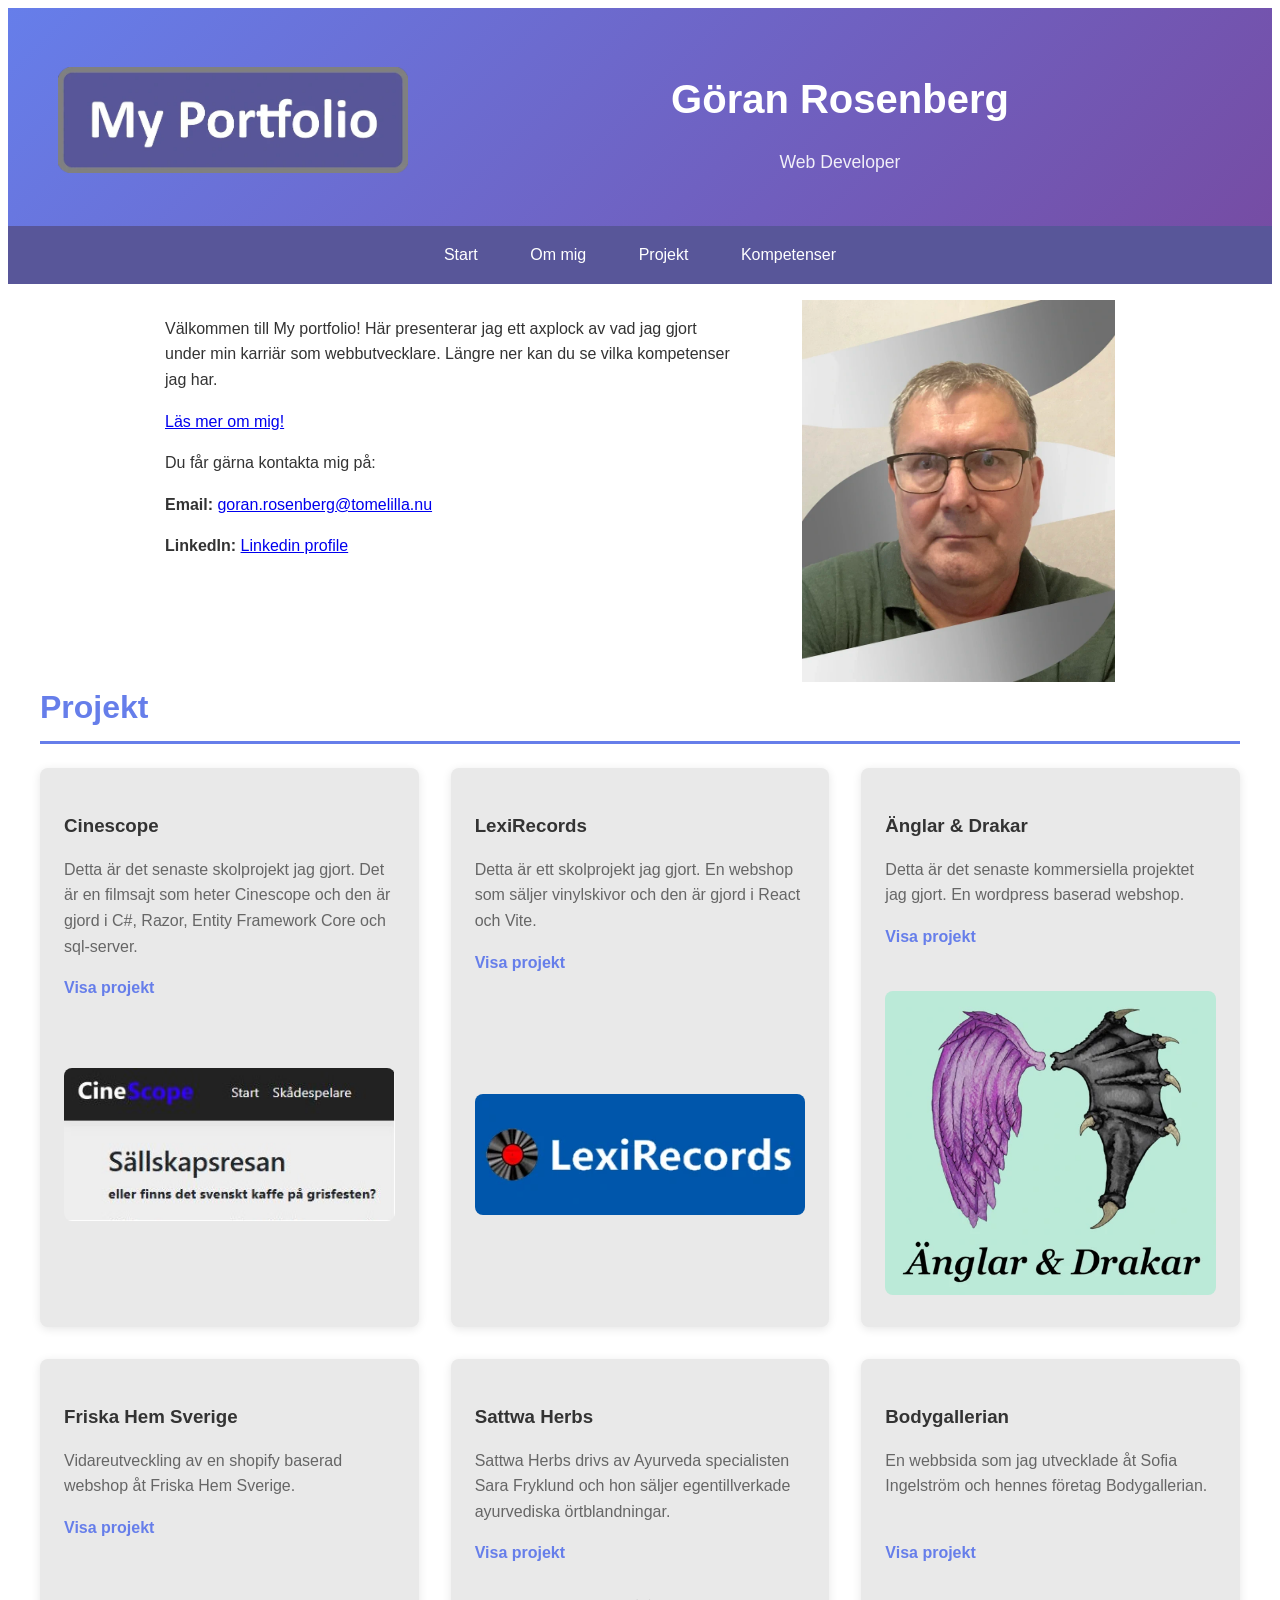
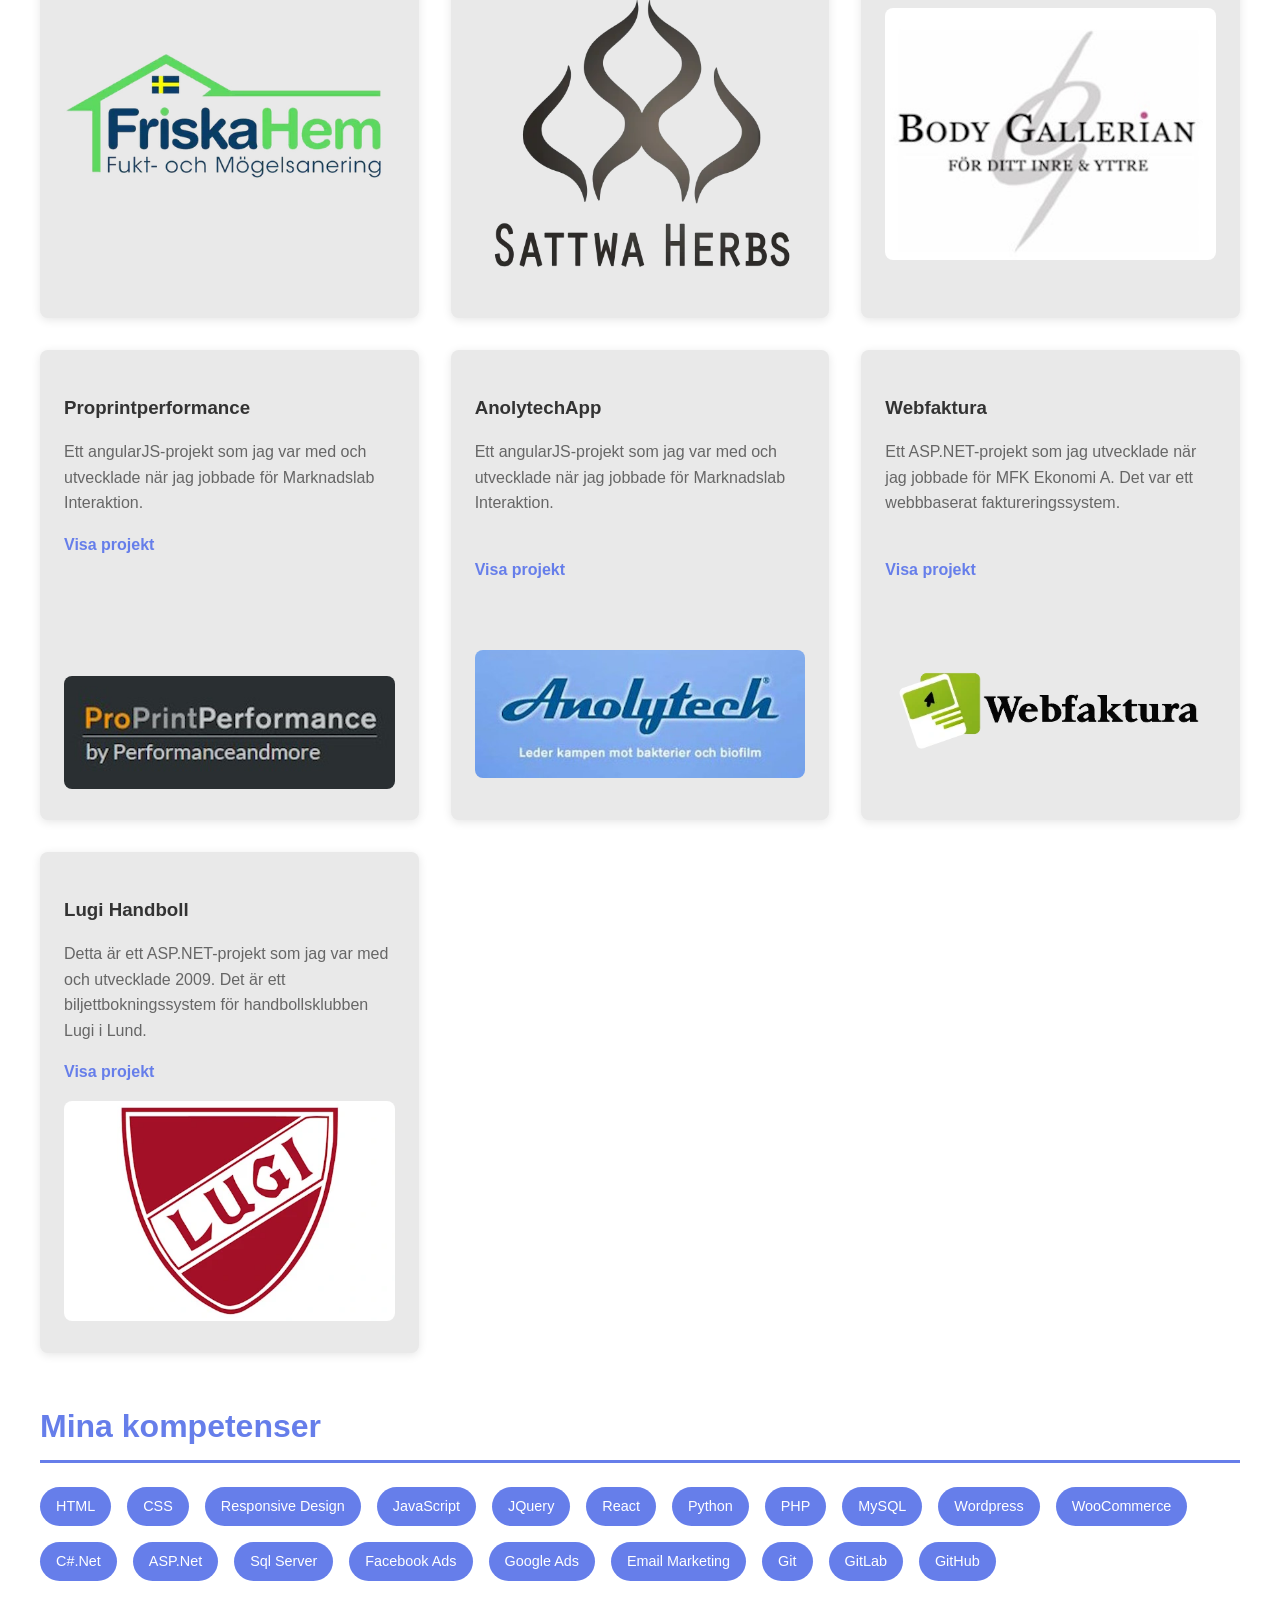
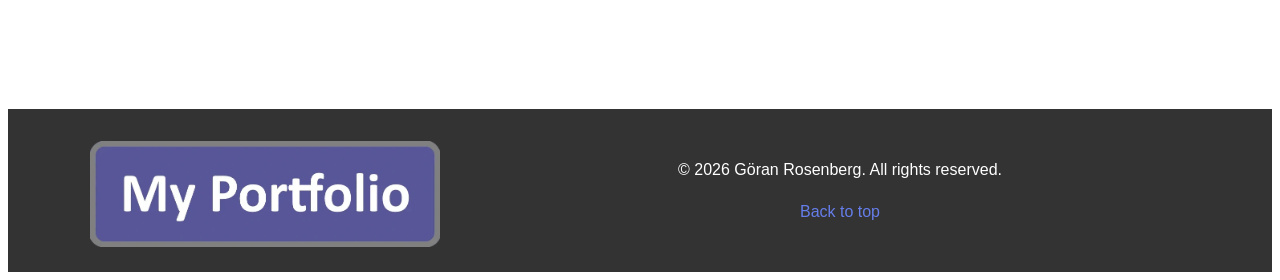
<file: index.html>
<!DOCTYPE html>
<html lang="en">
<head>
    <meta charset="UTF-8">
    <meta name="viewport" content="width=device-width, initial-scale=1.0">
    <title>Personal Portfolio</title>
    <link rel="stylesheet" href="styles.css" media="all">
    <script src="javascript.js"></script>
</head>
<body onload="loadFooter()">
     <header>
        <div class="inner-header">
            <a href="index.html"><img src="./images/logotype.webp" alt="logotype" class="logotype"></a>
            <div class="header-text">
                <h1>Göran Rosenberg</h1>
                <p>Web Developer</p>
            </div>
        </div>
        <nav class="desktop-nav">
            <a href="index.html">Start</a>
            <a href="about.html">Om mig</a>
            <a href="#projects">Projekt</a>
            <a href="#skills">Kompetenser</a>
        </nav>

        <button class="menu-toggle" id="toggleMobileMenu" onclick="ToggleMobileMenu()">
            <svg width="40" height="40" xmlns="http://www.w3.org/2000/svg" viewBox="0 0 60 60" aria-hidden="true" focusable="false">
                <rect x="6" y="6" width="60" height="6.8"></rect>
                <rect x="6" y="28" width="60" height="6.8"></rect>
                <rect x="6" y="50" width="60" height="6.8"></rect>
            </svg>
        </button>

        <nav class="mobile-nav">
            <ul>
                <li><a href="index.html">Start</a></li>
                <li><a href="about.html">Om mig</a></li>
                <li><a href="#projects">Projects</a></li>
                <li><a href="#skills">Kompetenser</a></li>
            </ul>
        </nav>
    </header>


    <div class="container">
        <section id="about">
            <div class="welcome-message">
                <p>
                    Välkommen till My portfolio! Här presenterar jag ett axplock av vad jag gjort under min karriär som webbutvecklare.
                    Längre ner kan du se vilka kompetenser jag har.
                </p>
                <p>
                    <a href="about.html">Läs mer om mig!</a>
                </p>


                <p>Du får gärna kontakta mig på:</p>
                <p><strong>Email:</strong> <a href="mailto:goran.rosenberg@tomelilla.nu">goran.rosenberg@tomelilla.nu</a></p>
                <p><strong>LinkedIn:</strong> <a href="https://www.linkedin.com/in/g%C3%B6ran-rosenberg-2731381b/" target="_blank">Linkedin profile</a></p>
            </div>

            <img src="./images/goran-2025.webp" alt="Göran Rosenberg" class="profile-image"/>
        </section>

        <section id="projects">
            <h2>Projekt</h2>
            <div class="projects">
                <div class="project-card">
                    <h3>Cinescope</h3>
                    <p>
                        Detta är det senaste skolprojekt jag gjort. Det är en filmsajt som heter Cinescope och den är gjord i C#, Razor, 
                        Entity Framework Core och sql-server.
                    </p>
                    <a href="cinescope.html">Visa projekt</a>
                    <br/><br/><br/>
                    <a href="cinescope.html"><img src="./images/cinescope-small.jpg" alt="Cinescope" class="project-image-small"></a>

                </div>

                <div class="project-card">
                    <h3>LexiRecords</h3>
                    <p>Detta är ett skolprojekt jag gjort. En webshop som säljer vinylskivor och den är gjord i React och Vite.</p>
                    <a href="lexirecords.html">Visa projekt</a>
                    <br/><br/><br/><br/><br/>
                    <a href="lexirecords.html"><img src="./images/lexirecords-logo.webp" alt="lLexirecords" class="project-image-small"></a>

                </div>

                <div class="project-card">
                    <h3>Änglar & Drakar</h3>
                    <p>Detta är det senaste kommersiella projektet jag gjort. En wordpress baserad webshop. </p>
                    <a href="anglarodrakar.html">Visa projekt</a>
                    <br/>
                    <br/>
                    <a href="anglarodrakar.html"><img src="./images/anglarodrakar-logo.webp" alt="Änglar & Drakar" class="project-image-small"></a>

                </div>

                 <div class="project-card">
                    <h3>Friska Hem Sverige</h3>
                    <p>Vidareutveckling av en shopify baserad webshop åt Friska Hem Sverige.</p>
                    <a href="friskahemsverige.html">Visa projekt</a>
                    <br/><br/><br/><br/>
                    <a href="friskahemsverige.html"><img src="./images/friskahemsverige-logo.webp" alt="Friska Hem Sverige" class="project-image-small"></a>
                </div>

                <div class="project-card">
                    <h3>Sattwa Herbs</h3>
                    <p>Sattwa Herbs drivs av Ayurveda specialisten Sara Fryklund och hon säljer egentillverkade ayurvediska örtblandningar.</p>
                    <a href="sattwaherbs.html">Visa projekt</a>
                    <a href="sattwaherbs.html"><img src="./images/sattwaherbs-logo.webp" alt="Sattwa Herbs" class="project-image-small"></a>
                </div>

                <div class="project-card">
                    <h3>Bodygallerian</h3>
                    <p>En webbsida som jag utvecklade åt Sofia Ingelström och hennes företag Bodygallerian.</p>
                    <br/>
                    <a href="bodygallerian.html">Visa projekt</a>
                    <br/><br/>
                    <a href="bodygallerian.html"><img src="./images/bodygallerian-logo.jpg" class="project-image-small"></a>
                </div>

                <div class="project-card">
                    <h3>Proprintperformance</h3>
                    <p>Ett angularJS-projekt som jag var med och utvecklade när jag jobbade för Marknadslab Interaktion.</p>
                    <a href="proprintperformance.html">Visa projekt</a>
                    <br/><br/><br/><br/><br/>
                    <a href="proprintperformance.html"><img src="./images/proprint-logo.jpg" class="project-image-small"></a>
                </div>
                <div class="project-card">
                    <h3>AnolytechApp</h3>
                    <p>Ett angularJS-projekt som jag var med och utvecklade när jag jobbade för Marknadslab Interaktion.</p>
                    <br/>
                    <a href="anolytechapp.html">Visa projekt</a>
                    <br/><br/><br/>
                    <a href="anolytechapp.html"><img src="./images/anolytechapp-logo.jpg" class="project-image-small"></a>
                </div>

                <div class="project-card">
                    <h3>Webfaktura</h3>
                    <p>
                        Ett ASP.NET-projekt som jag utvecklade när jag jobbade för MFK Ekonomi A. Det var ett
                        webbbaserat faktureringssystem.
                    </p>
                    <br/>
                    <a href="webfaktura.html">Visa projekt</a>
                    <br/><br/><br/>
                    <a href="webfaktura.html"><img src="./images/webfaktura-logo.webp" class="project-image-small"></a>
                </div>

                 <div class="project-card">
                    <h3>Lugi Handboll</h3>
                    <p>
                         Detta är ett ASP.NET-projekt som jag var med och utvecklade 2009. Det är ett biljettbokningssystem för handbollsklubben Lugi i Lund.
                    </p>
                    <a href="lugi.html">Visa projekt</a>
                    <a href="lugi.html"><img src="./images/lugi-logo.webp" class="project-image-small"></a>
                </div>
            </div>
        </section>

        <section id="skills">
            <h2>Mina kompetenser</h2>
            <div class="skills">
                <span class="skill-tag">HTML</span>
                <span class="skill-tag">CSS</span>
                <span class="skill-tag">Responsive Design</span>
                <span class="skill-tag">JavaScript</span>
                <span class="skill-tag">JQuery</span>
                <span class="skill-tag">React</span>
                <span class="skill-tag">Python</span>
                <span class="skill-tag">PHP</span>
                <span class="skill-tag">MySQL</span>
                <span class="skill-tag">Wordpress</span>
                <span class="skill-tag">WooCommerce</span>
                <span class="skill-tag">C#.Net</span>
                <span class="skill-tag">ASP.Net</span>
                <span class="skill-tag">Sql Server</span>
                <span class="skill-tag">Facebook Ads</span>
                <span class="skill-tag">Google Ads</span>
                <span class="skill-tag">Email Marketing</span>
                <span class="skill-tag">Git</span>
                <span class="skill-tag">GitLab</span>
                <span class="skill-tag">GitHub</span>
            </div>
        </section>
    </div>

    <footer id="footer"></footer>
</body>
</html>
</file>
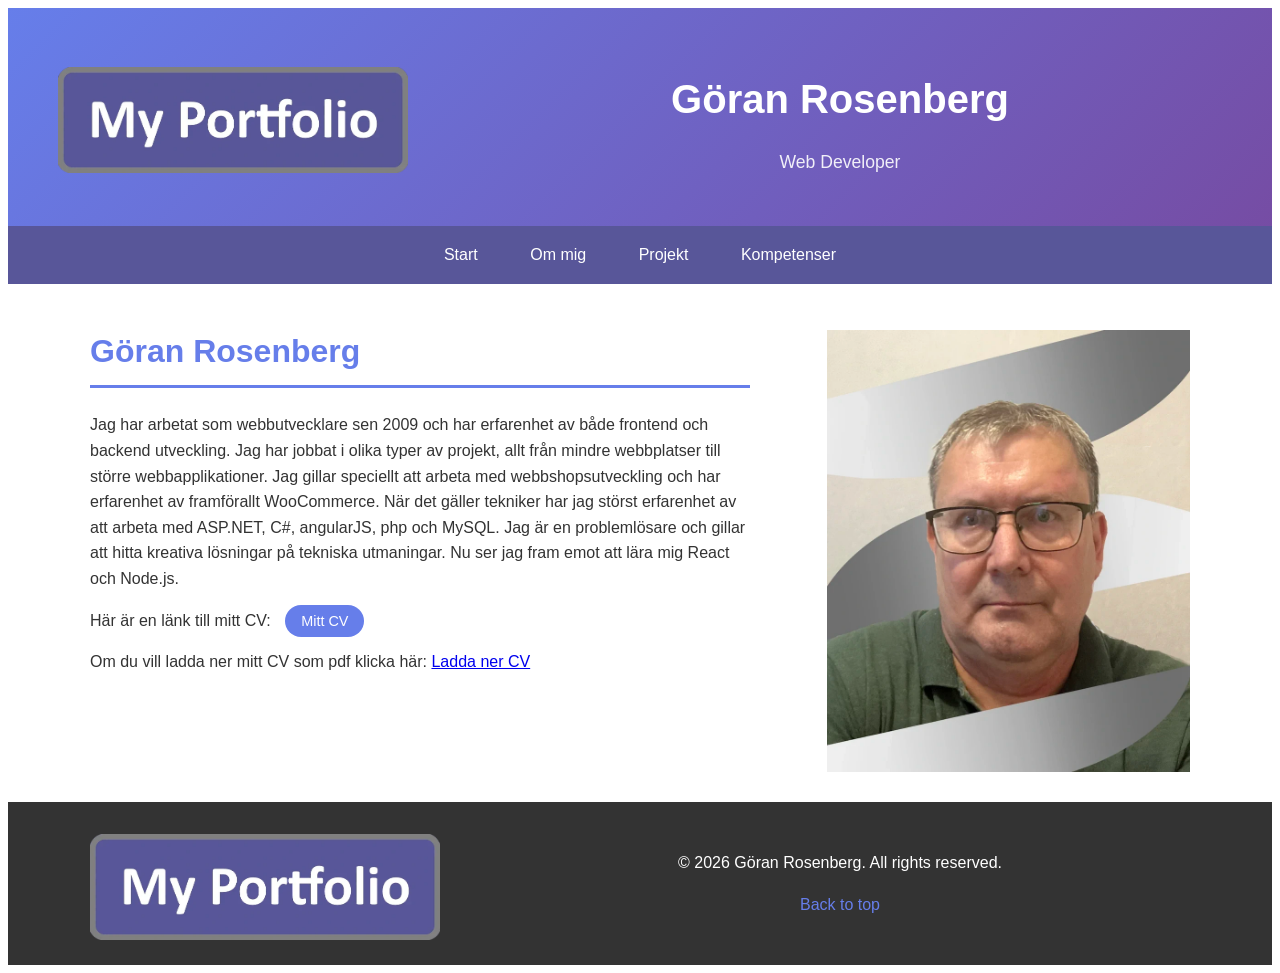
<file: about.html>
<!DOCTYPE html>
<html lang="en">
   <head>
      <meta charset="UTF-8">
      <meta name="viewport" content="width=device-width, initial-scale=1.0">
      <title>Personal Portfolio</title>
      <link rel="stylesheet" href="styles.css" media="all">
      <script src="javascript.js"></script>
   </head>
   <body onload="loadHeaderAndFooter()">
      <div id="header-box"></div>

      <div class="container">
         <section class="main-content about">
            <div class="left-column">
                  <h2>Göran Rosenberg</h2>
                  <p>
                     Jag har arbetat som webbutvecklare sen 2009 och har erfarenhet av både frontend och backend utveckling.
                     Jag har jobbat i olika typer av projekt, allt från mindre webbplatser till större webbapplikationer. Jag gillar speciellt
                     att arbeta med webbshopsutveckling och har erfarenhet av framförallt WooCommerce. När det gäller tekniker har jag störst erfarenhet
                     av att arbeta med ASP.NET, C#, angularJS, php och MySQL. Jag är en problemlösare och gillar att hitta kreativa lösningar på tekniska utmaningar.
                     Nu ser jag fram emot att lära mig React och Node.js.
                  </p>
                  <p>
                    Här är en länk till mitt CV: 
                    <a href="https://goran250.github.io/Week-15-CV-app" style="text-decoration: none;" target="_blank">
                        <span class="cv-tag">Mitt CV</span>
                    </a>
                </p>
                  <p>Om du vill ladda ner mitt CV som pdf klicka här: <a href="./files/CV - Göran Rosenberg.pdf" target="_blank">Ladda ner CV</a></p>
               </div>

               <img src="./images/goran-2025.webp" alt="Göran Rosenberg" class="profile-image about"/>
         </section>
      </div>
      <footer id="footer" style="clear: both"></footer>
   </body>
</html>
</file>
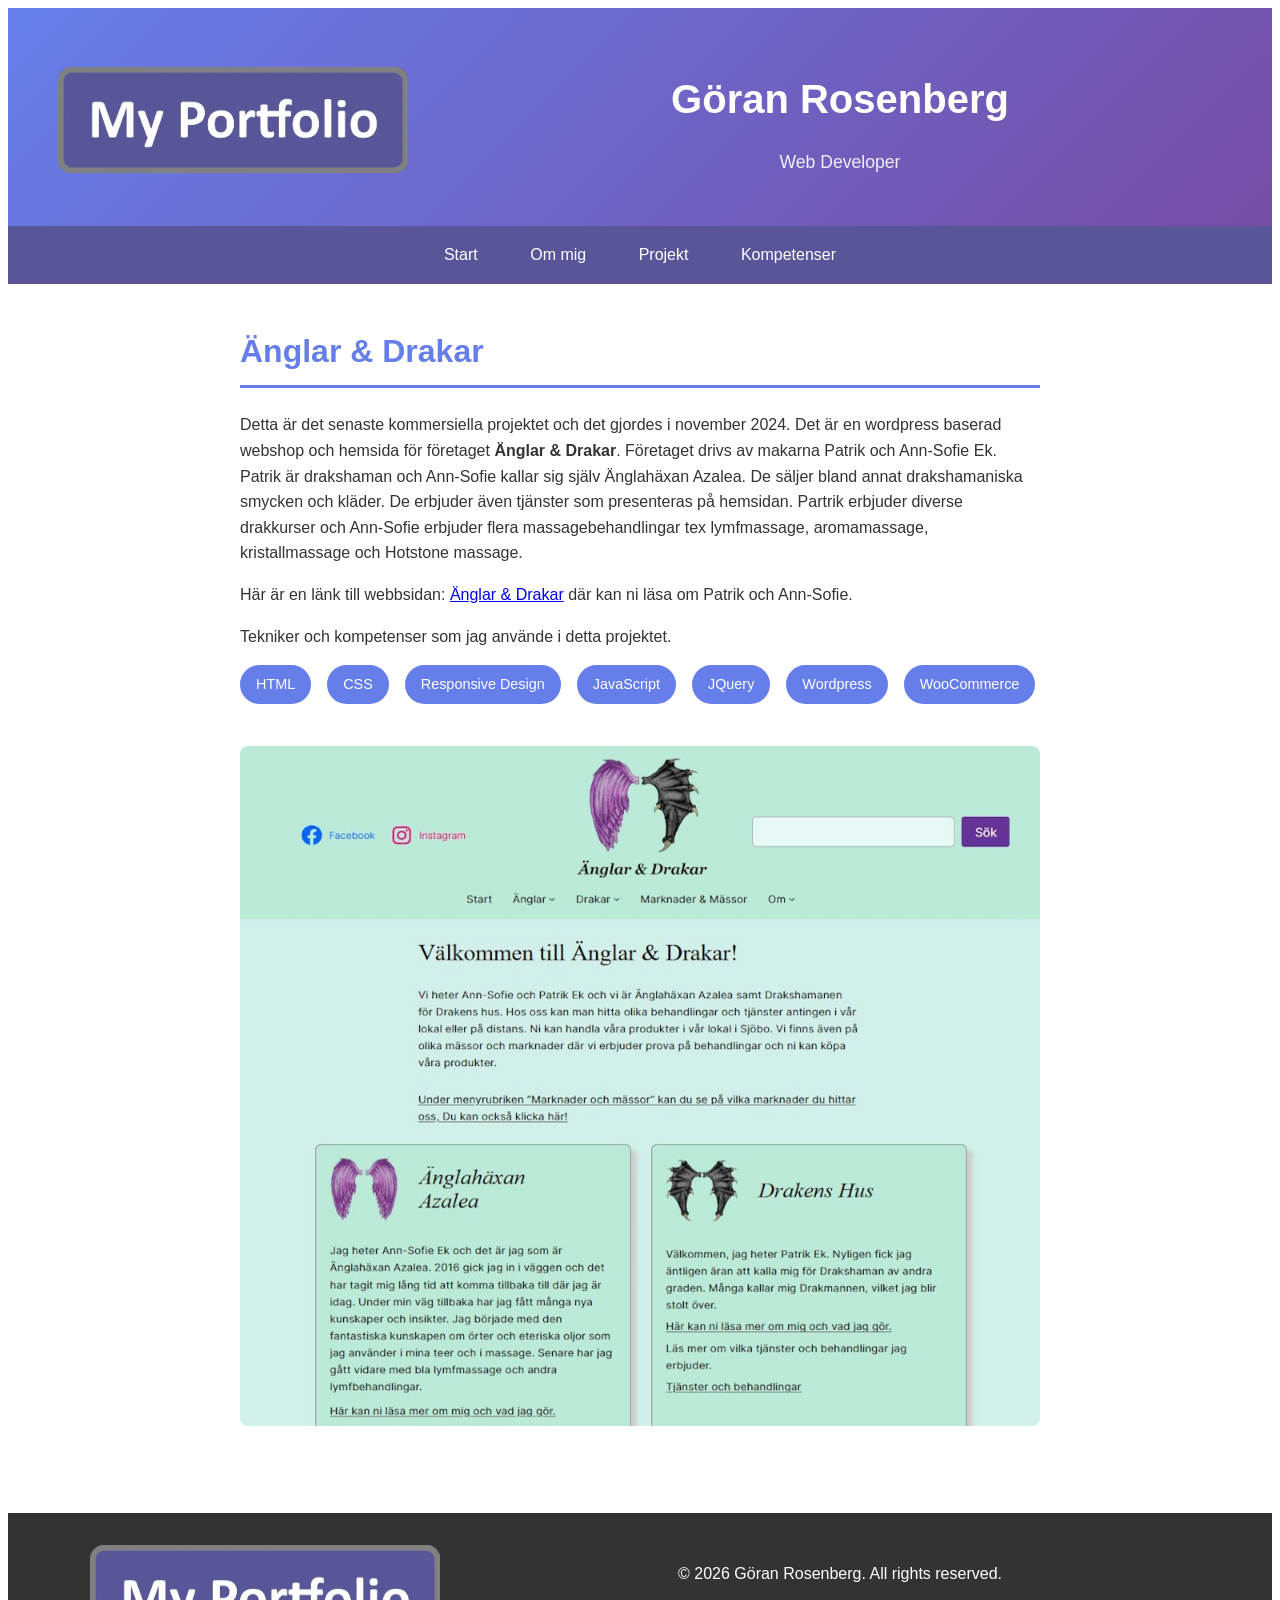
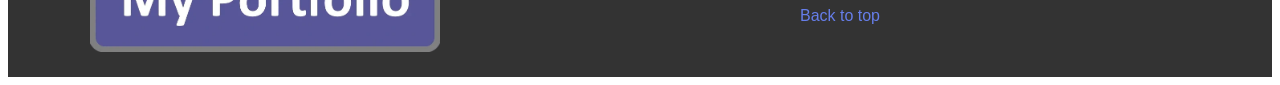
<file: anglarodrakar.html>
<!DOCTYPE html>
<html lang="en">
<head>
    <meta charset="UTF-8">
    <meta name="viewport" content="width=device-width, initial-scale=1.0">
    <title>Personal Portfolio</title>
    <link rel="stylesheet" href="styles.css" media="all">
    <script src="javascript.js"></script>
</head>
<body onload="loadHeaderAndFooter()">
    <div id="header-box"></div>

    <div class="container">
        <section class="main-content">
            <h2>Änglar & Drakar</h2>
            <p>
                Detta är det senaste kommersiella projektet och det gjordes i november 2024. Det är en wordpress baserad webshop och hemsida för företaget <b>Änglar & Drakar</b>. 
                Företaget drivs av makarna Patrik och Ann-Sofie Ek. Patrik är drakshaman och Ann-Sofie kallar sig själv Änglahäxan Azalea. 
                De säljer bland annat drakshamaniska smycken och kläder. De erbjuder även tjänster som presenteras på hemsidan. Partrik erbjuder 
                diverse drakkurser och Ann-Sofie erbjuder flera massagebehandlingar tex lymfmassage, aromamassage, kristallmassage och Hotstone massage.
            </p>
            <p> 
                Här är en länk till webbsidan: <a href="https://anglarodrakar.se/" target="_blank">Änglar & Drakar</a> där kan ni läsa om Patrik och Ann-Sofie.
            </p>
            <p>Tekniker och kompetenser som jag använde i detta projektet.</p>
            <div class="skills">
                <span class="skill-tag">HTML</span>
                <span class="skill-tag">CSS</span>
                <span class="skill-tag">Responsive Design</span>
                <span class="skill-tag">JavaScript</span>
                <span class="skill-tag">JQuery</span>
                <span class="skill-tag">Wordpress</span>
                <span class="skill-tag">WooCommerce</span>
            </div>
            <br/>
            <img src="./images/anglarodrakar.jpg" alt="Änglar & Drakar" class="project-image">
        </section>
    </div>
    <footer id="footer"></footer>
</body>
</html>
</file>
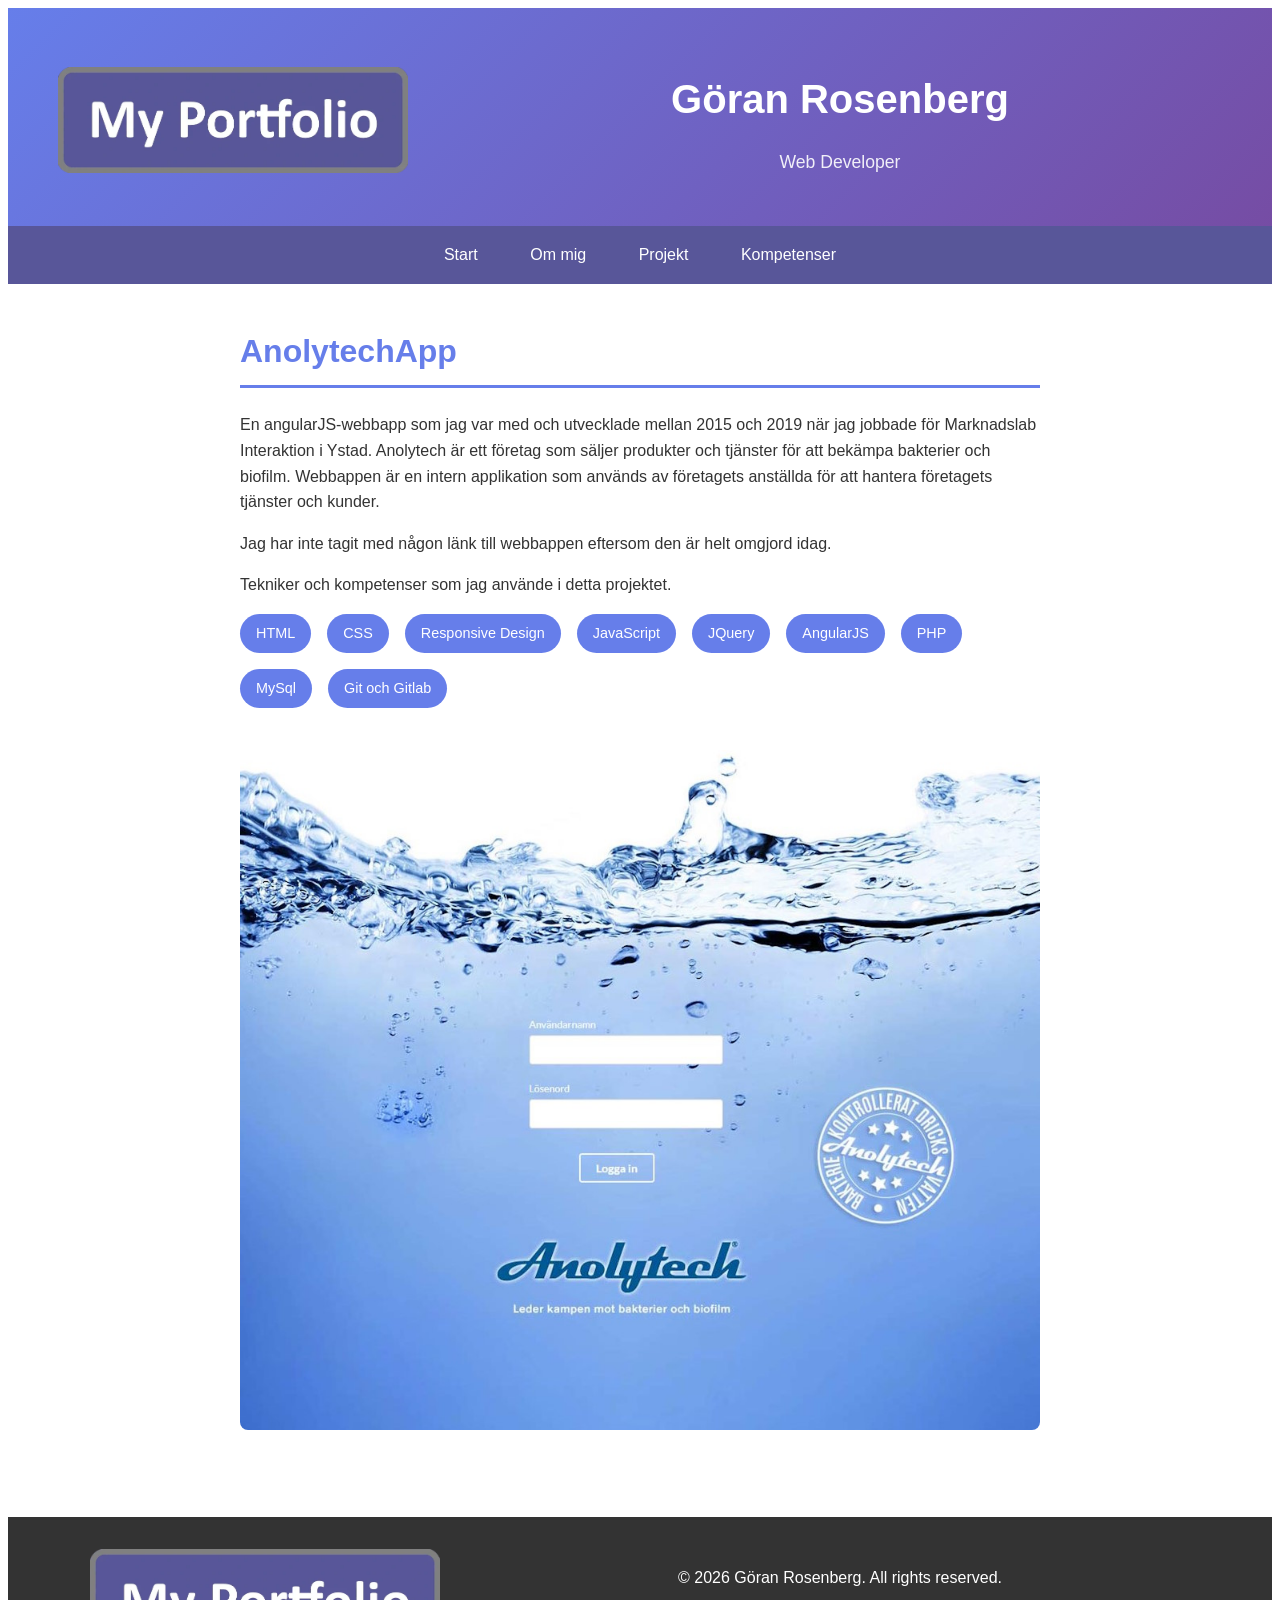
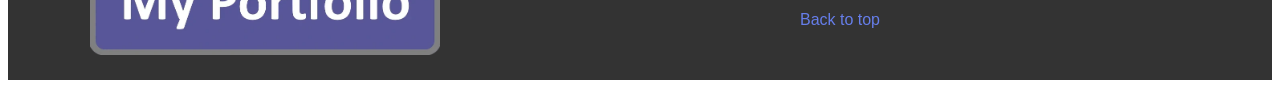
<file: anolytechapp.html>
<!DOCTYPE html>
<html lang="en">
<head>
    <meta charset="UTF-8">
    <meta name="viewport" content="width=device-width, initial-scale=1.0">
    <title>Personal Portfolio</title>
    <link rel="stylesheet" href="styles.css" media="all">
    <script src="javascript.js"></script>
</head>
<body onload="loadHeaderAndFooter()">
    <div id="header-box"></div>

    <div class="container">
        <section class="main-content">
            <h2>AnolytechApp</h2>
            <p>
                En angularJS-webbapp som jag var med och utvecklade mellan 2015 och 2019 när jag jobbade för Marknadslab Interaktion i Ystad.
                Anolytech är ett företag som säljer produkter och tjänster för att bekämpa bakterier och biofilm. Webbappen är en 
                intern applikation som används av företagets anställda för att hantera företagets tjänster och kunder.
            </p>
            <p> 
                Jag har inte tagit med någon länk till webbappen eftersom den är helt omgjord idag.
            </p>
            <p>Tekniker och kompetenser som jag använde i detta projektet.</p>
            <div class="skills">
                <span class="skill-tag">HTML</span>
                <span class="skill-tag">CSS</span>
                <span class="skill-tag">Responsive Design</span>
                <span class="skill-tag">JavaScript</span>
                <span class="skill-tag">JQuery</span>
                <span class="skill-tag">AngularJS</span>
                <span class="skill-tag">PHP</span>
                <span class="skill-tag">MySql</span>
                <span class="skill-tag">Git och Gitlab</span>
            </div>
            <br/>
            <img src="./images/anolytechapp.jpg" alt="AnolytechApp" class="project-image">
        </section>
    </div>
    <footer id="footer"></footer>
</body>
</html>
</file>
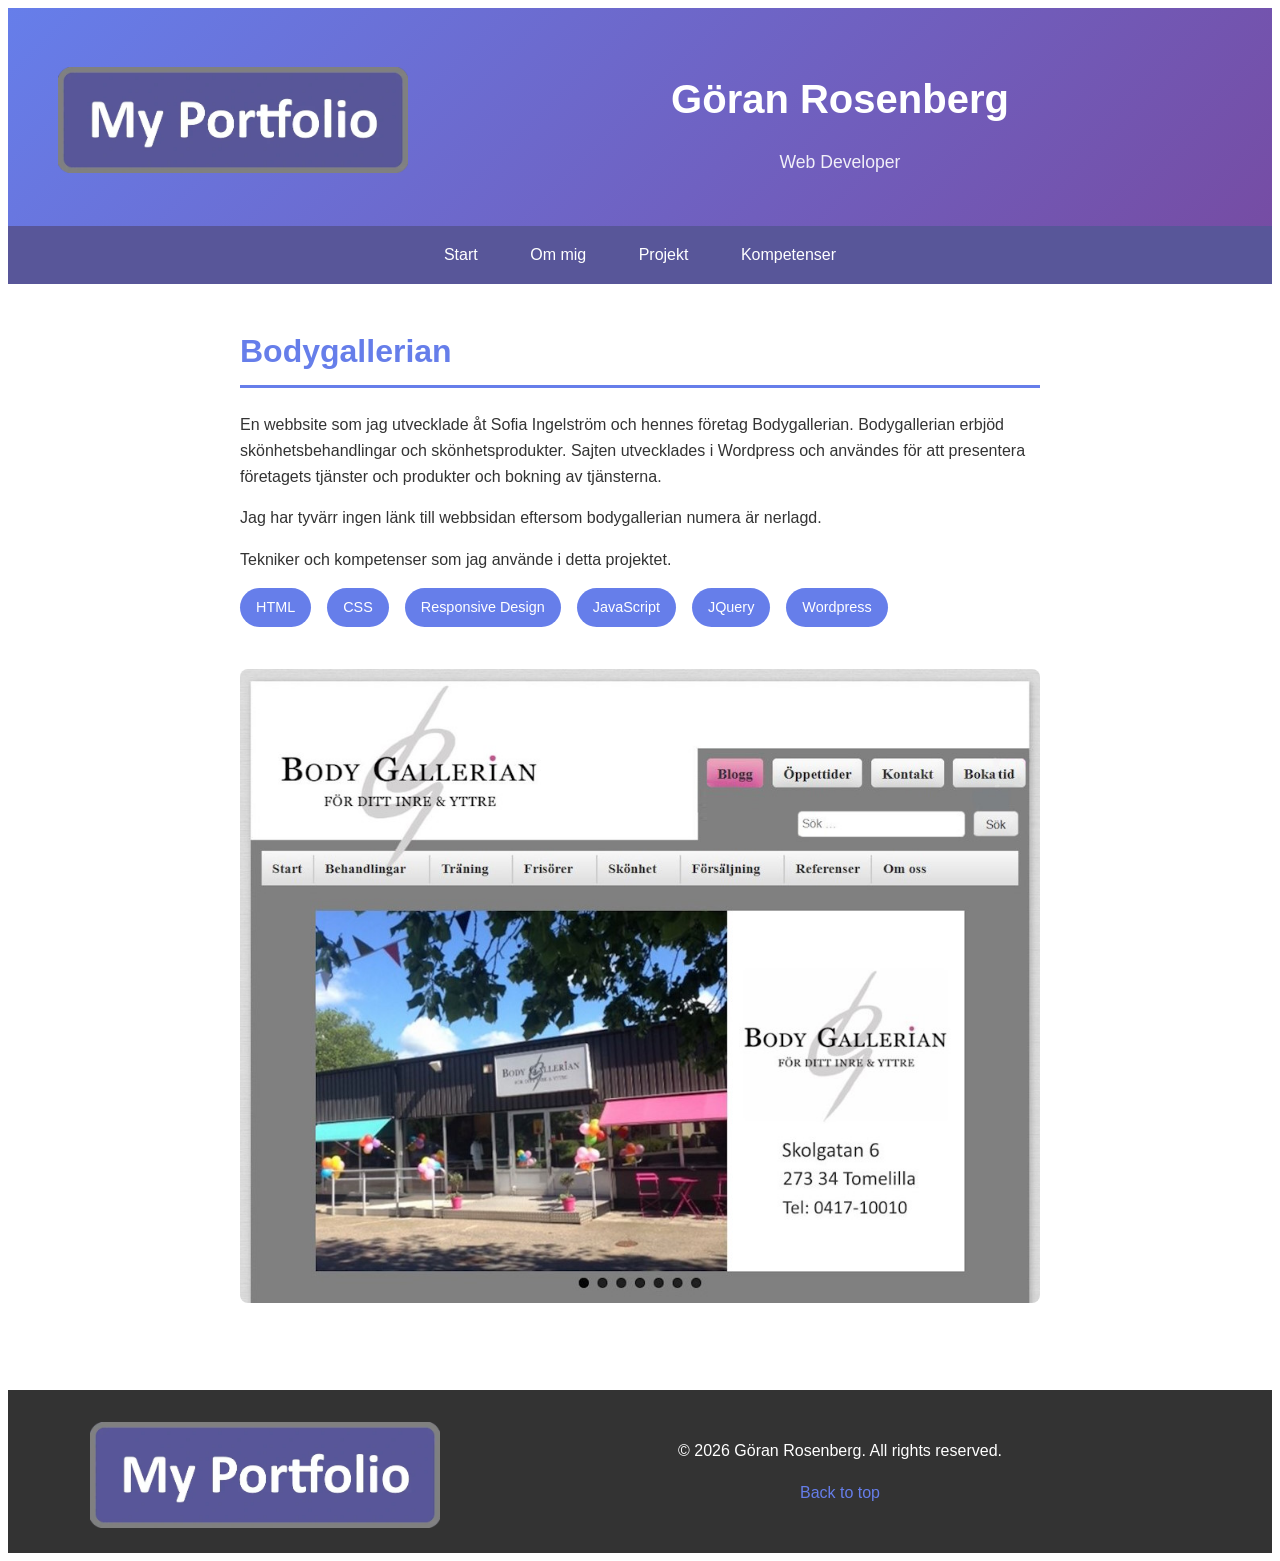
<file: bodygallerian.html>
<!DOCTYPE html>
<html lang="en">
<head>
    <meta charset="UTF-8">
    <meta name="viewport" content="width=device-width, initial-scale=1.0">
    <title>Personal Portfolio</title>
    <link rel="stylesheet" href="styles.css" media="all">
    <script src="javascript.js"></script>
</head>
<body onload="loadHeaderAndFooter()">
    <div id="header-box"></div>

    <div class="container">
        <section class="main-content">
            <h2>Bodygallerian</h2>
            <p>
                En webbsite som jag utvecklade åt Sofia Ingelström och hennes företag Bodygallerian. Bodygallerian erbjöd 
                skönhetsbehandlingar och skönhetsprodukter. Sajten utvecklades i Wordpress och användes för att presentera 
                företagets tjänster och produkter och bokning av tjänsterna. 
            </p>
            <p> 
                Jag har tyvärr ingen länk till webbsidan eftersom bodygallerian numera är nerlagd.
            </p>
            <p>Tekniker och kompetenser som jag använde i detta projektet.</p>
            <div class="skills">
                <span class="skill-tag">HTML</span>
                <span class="skill-tag">CSS</span>
                <span class="skill-tag">Responsive Design</span>
                <span class="skill-tag">JavaScript</span>
                <span class="skill-tag">JQuery</span>
                <span class="skill-tag">Wordpress</span>
            </div>
            <br/>
            <img src="./images/bodygallerian.webp" alt="Bodygallerian" class="project-image">
        </section>
    </div>
    <footer id="footer"></footer>
</body>
</html>
</file>
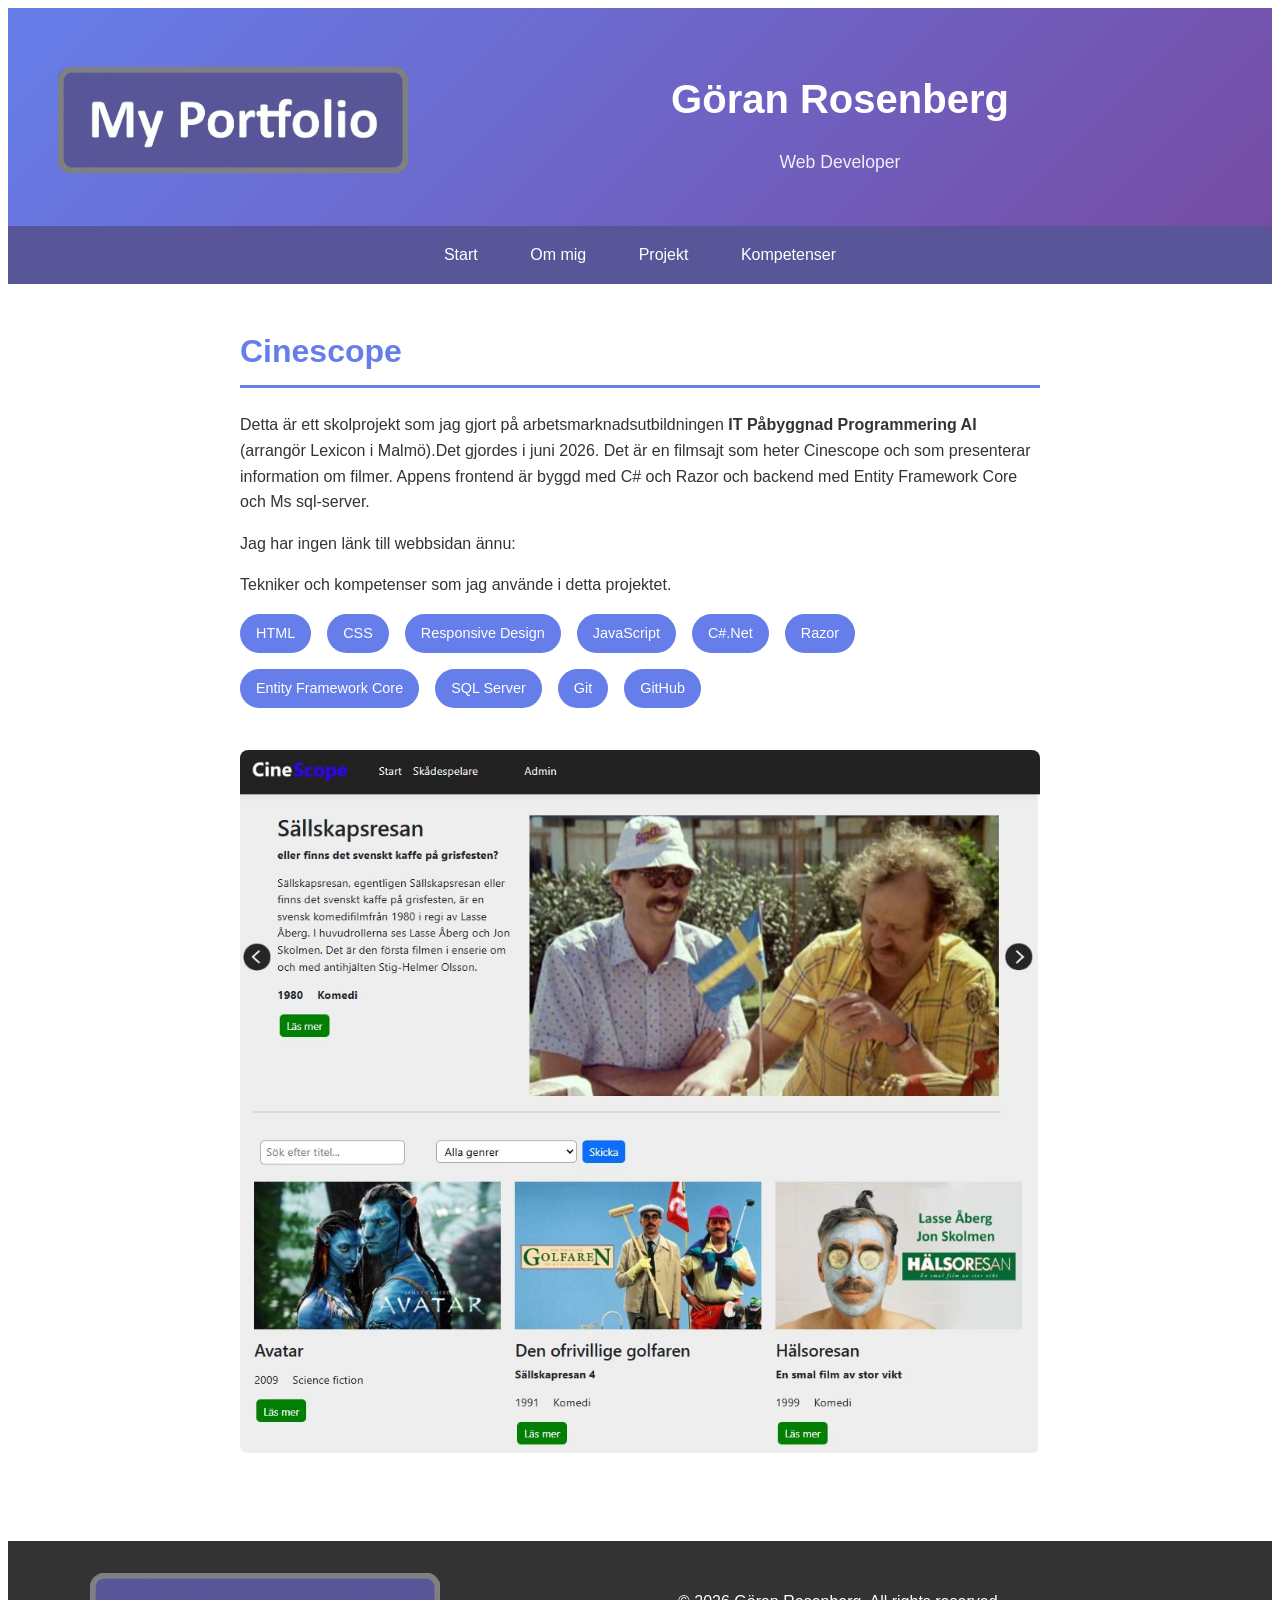
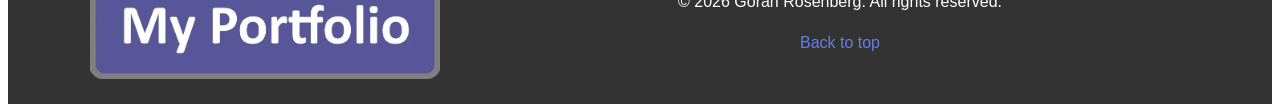
<file: cinescope.html>
<!DOCTYPE html>
<html lang="en">
<head>
    <meta charset="UTF-8">
    <meta name="viewport" content="width=device-width, initial-scale=1.0">
    <title>Personal Portfolio</title>
    <link rel="stylesheet" href="styles.css" media="all">
    <script src="javascript.js"></script>
</head>
<body onload="loadHeaderAndFooter()">
    <div id="header-box"></div>

    <div class="container">
        <section class="main-content">
            <h2>Cinescope</h2>
            <p>
                Detta är ett skolprojekt som jag gjort på arbetsmarknadsutbildningen <b>IT Påbyggnad Programmering AI</b> (arrangör Lexicon 
                i Malmö).Det gjordes i juni 2026. Det är en filmsajt som heter Cinescope och som presenterar information om filmer. Appens 
                frontend är byggd med C# och Razor och backend med Entity Framework Core och Ms sql-server.
            </p>
            <p> 
                Jag har ingen länk till webbsidan ännu: <!--<a href="https://lexirecords.se" target="_blank">LexiRecords</a>. -->
            </p>
            <p>Tekniker och kompetenser som jag använde i detta projektet.</p>
            <div class="skills">
                <span class="skill-tag">HTML</span>
                <span class="skill-tag">CSS</span>
                <span class="skill-tag">Responsive Design</span>
                <span class="skill-tag">JavaScript</span>
                <span class="skill-tag">C#.Net</span>
                <span class="skill-tag">Razor</span>
                <span class="skill-tag">Entity Framework Core</span>
                <span class="skill-tag">SQL Server</span>
                <span class="skill-tag">Git</span>
                <span class="skill-tag">GitHub</span>
            </div>
            <br/>
            <img src="./images/cinescope.jpg" alt="Cinescope" class="project-image">
        </section>
    </div>
    <footer id="footer"></footer>
</body>
</html>
</file>
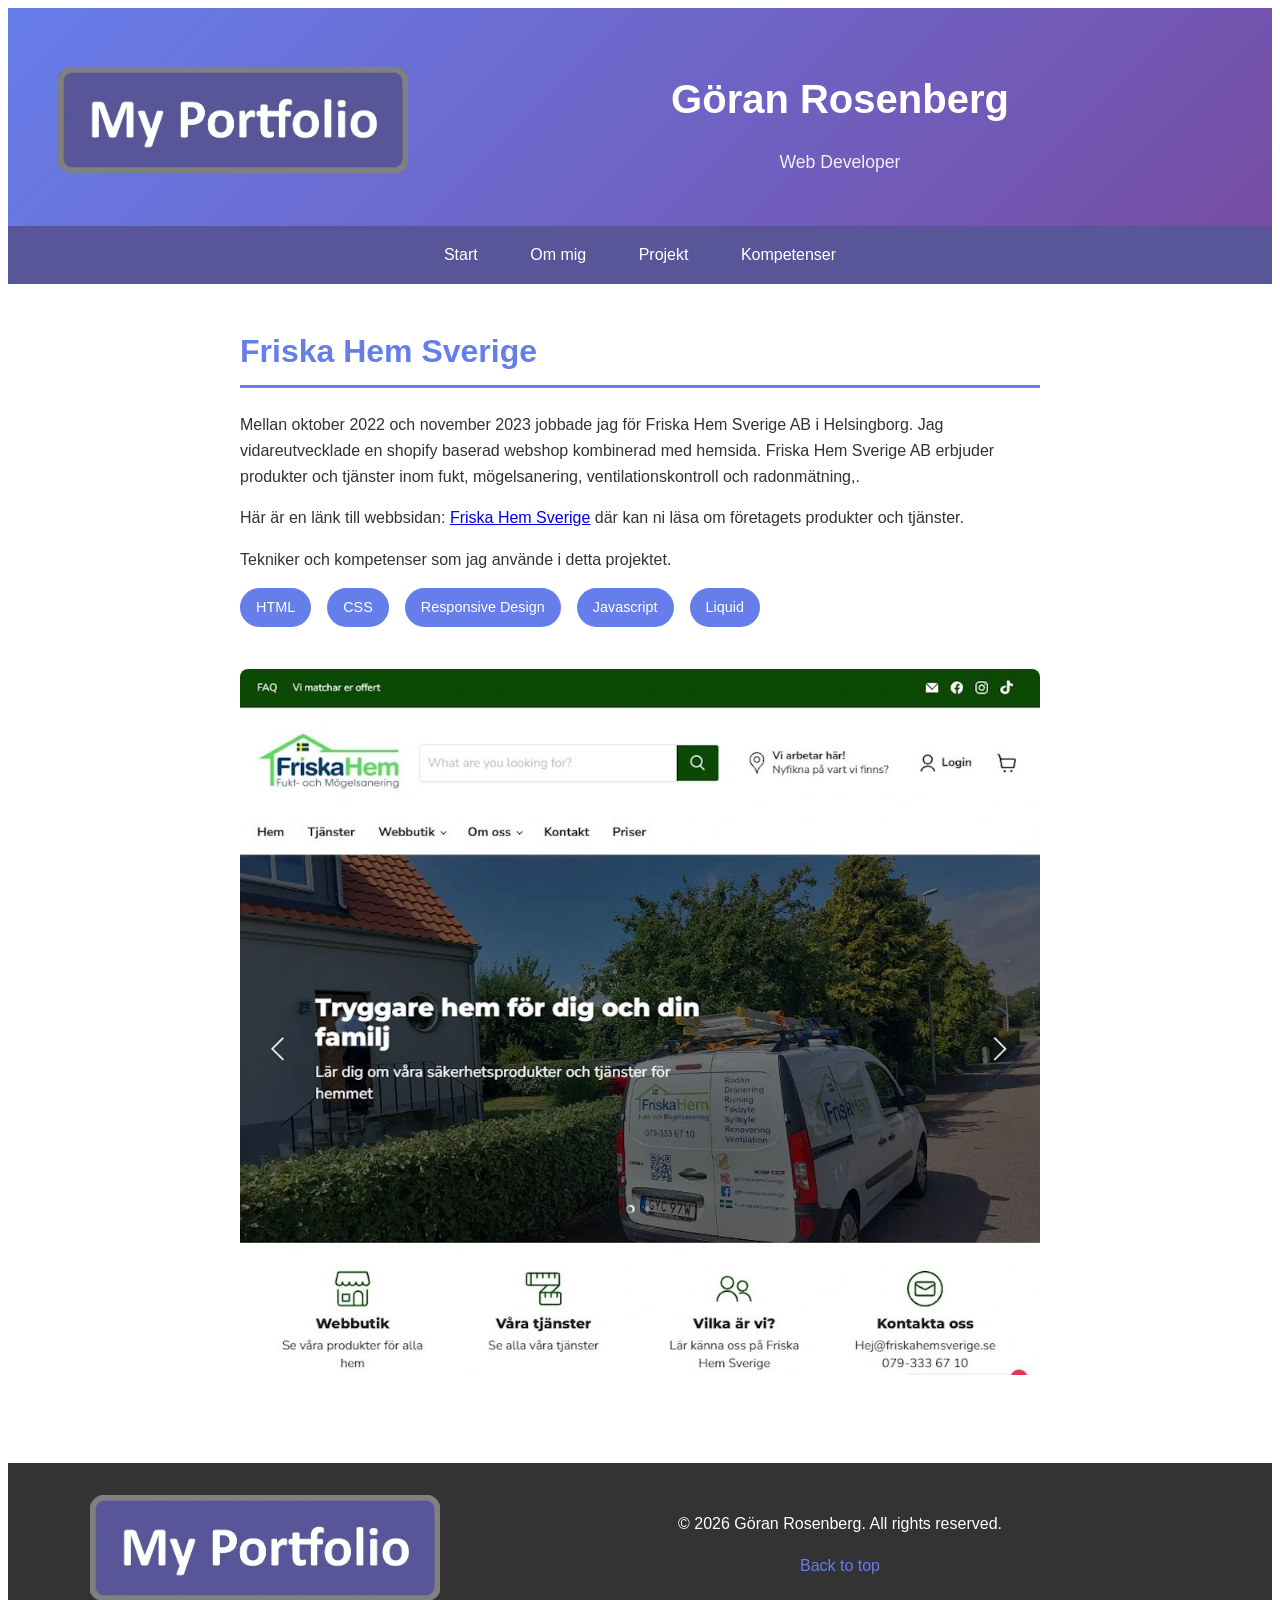
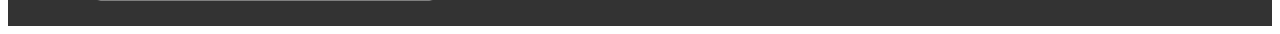
<file: friskahemsverige.html>
<!DOCTYPE html>
<html lang="en">
<head>
    <meta charset="UTF-8">
    <meta name="viewport" content="width=device-width, initial-scale=1.0">
    <title>Personal Portfolio</title>
    <link rel="stylesheet" href="styles.css" media="all">
    <script src="javascript.js"></script>
</head>
<body onload="loadHeaderAndFooter()">
    <div id="header-box"></div>

    <div class="container">
        <section class="main-content">
            <h2>Friska Hem Sverige</h2>
            <p>
                Mellan oktober 2022 och november 2023 jobbade jag för Friska Hem Sverige AB i Helsingborg. Jag vidareutvecklade en shopify baserad webshop kombinerad med hemsida. 
                Friska Hem Sverige AB erbjuder produkter och tjänster inom fukt, mögelsanering, ventilationskontroll och radonmätning,.  
            </p>
            <p> 
                Här är en länk till webbsidan: <a href="https://friskahemsverige.se/" target="_blank">Friska Hem Sverige</a> där kan ni läsa om företagets produkter och tjänster.
            </p>
            <p>Tekniker och kompetenser som jag använde i detta projektet.</p>
            <div class="skills">
                <span class="skill-tag">HTML</span>
                <span class="skill-tag">CSS</span>
                <span class="skill-tag">Responsive Design</span>
                <span class="skill-tag">Javascript</span>
                <span class="skill-tag">Liquid</span>

            </div>
            <br/>
            <img src="./images/friskahemsverige.webp" alt="Friska Hem Sverige" class="project-image">
        </section>
    </div>
    <footer id="footer"></footer>
</body>
</html>
</file>
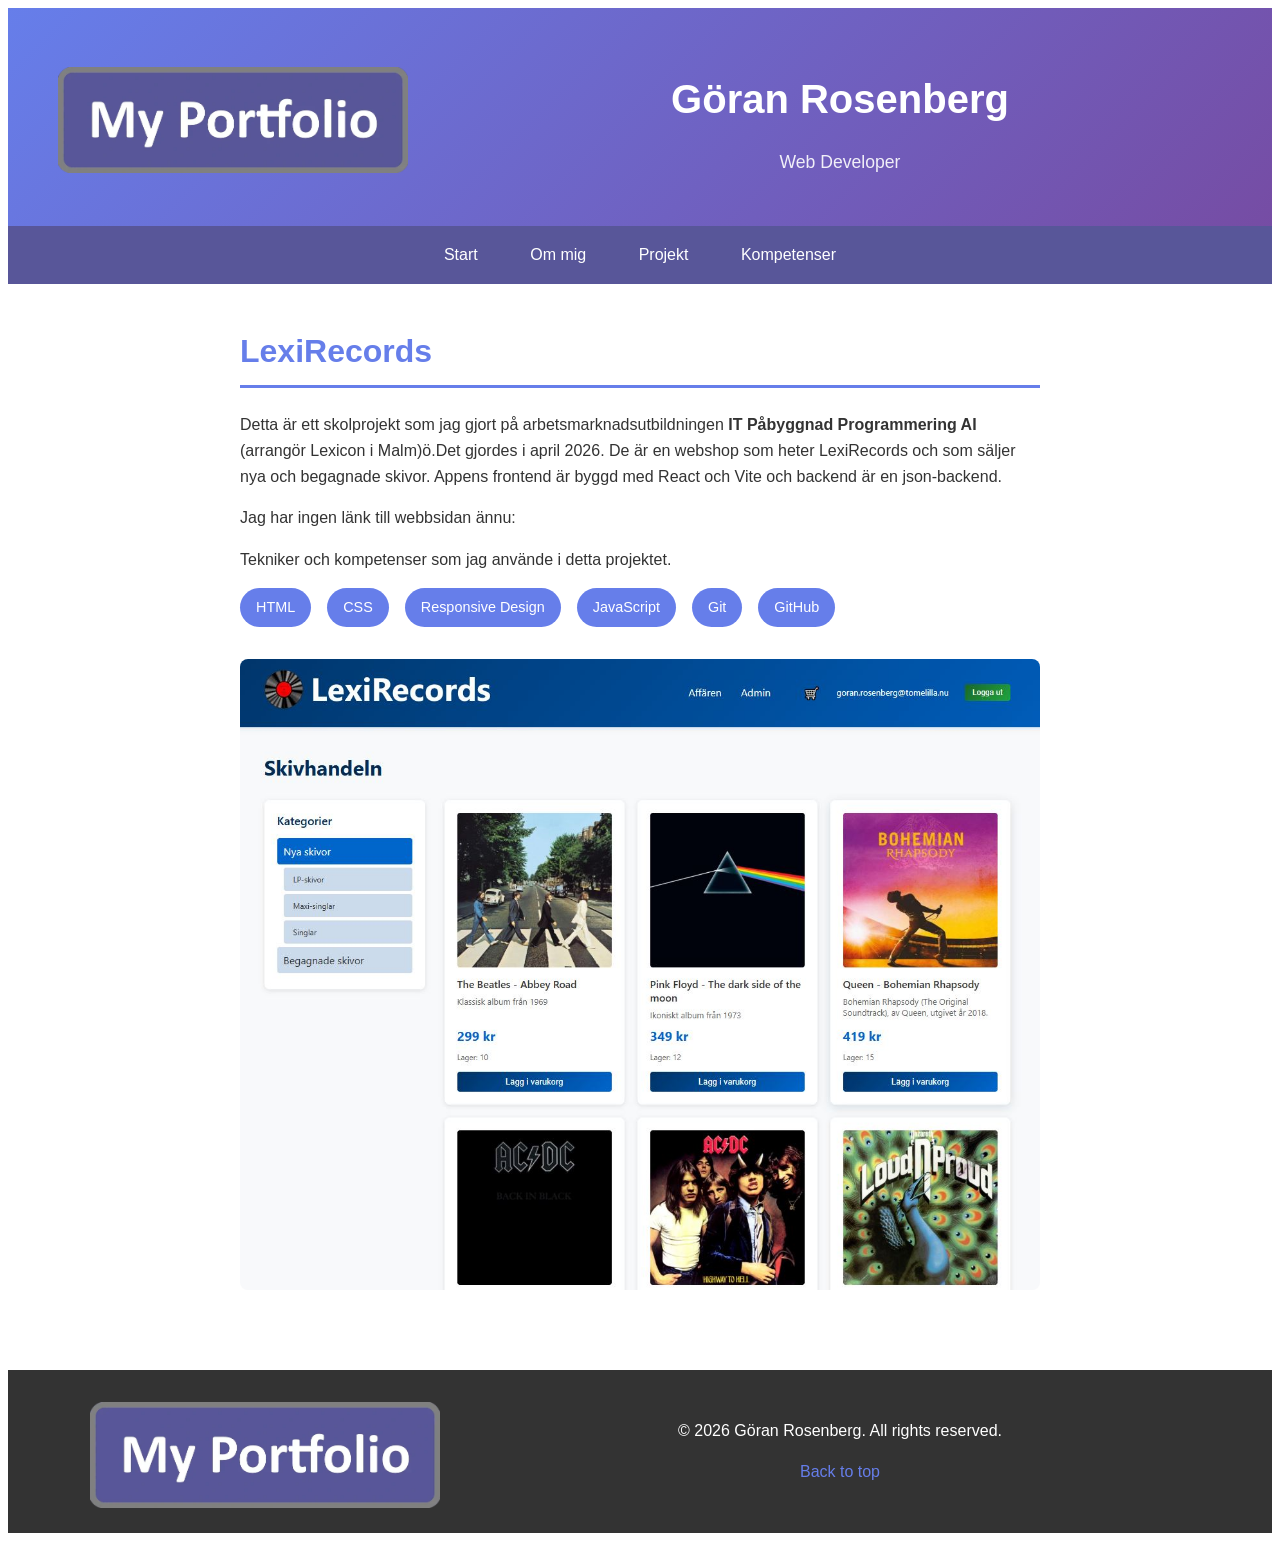
<file: lexirecords.html>
<!DOCTYPE html>
<html lang="en">
<head>
    <meta charset="UTF-8">
    <meta name="viewport" content="width=device-width, initial-scale=1.0">
    <title>Personal Portfolio</title>
    <link rel="stylesheet" href="styles.css" media="all">
    <script src="javascript.js"></script>
</head>
<body onload="loadHeaderAndFooter()">
    <div id="header-box"></div>

    <div class="container">
        <section class="main-content">
            <h2>LexiRecords</h2>
            <p>
                Detta är ett skolprojekt som jag gjort på arbetsmarknadsutbildningen <b>IT Påbyggnad Programmering AI</b> (arrangör Lexicon i Malm)ö.Det gjordes i april 2026. 
                De är en webshop som heter LexiRecords och som säljer nya och begagnade skivor. Appens frontend är byggd med React och Vite och backend är en json-backend.
            </p>
            <p> 
                Jag har ingen länk till webbsidan ännu: <!--<a href="https://lexirecords.se" target="_blank">LexiRecords</a>. -->
            </p>
            <p>Tekniker och kompetenser som jag använde i detta projektet.</p>
            <div class="skills">
                <span class="skill-tag">HTML</span>
                <span class="skill-tag">CSS</span>
                <span class="skill-tag">Responsive Design</span>
                <span class="skill-tag">JavaScript</span>
                <span class="skill-tag">Git</span>
                <span class="skill-tag">GitHub</span>
            <br/>
            <img src="./images/lexirecords.jpg" alt="LexiRecords" class="project-image">
        </section>
    </div>
    <footer id="footer"></footer>
</body>
</html>
</file>
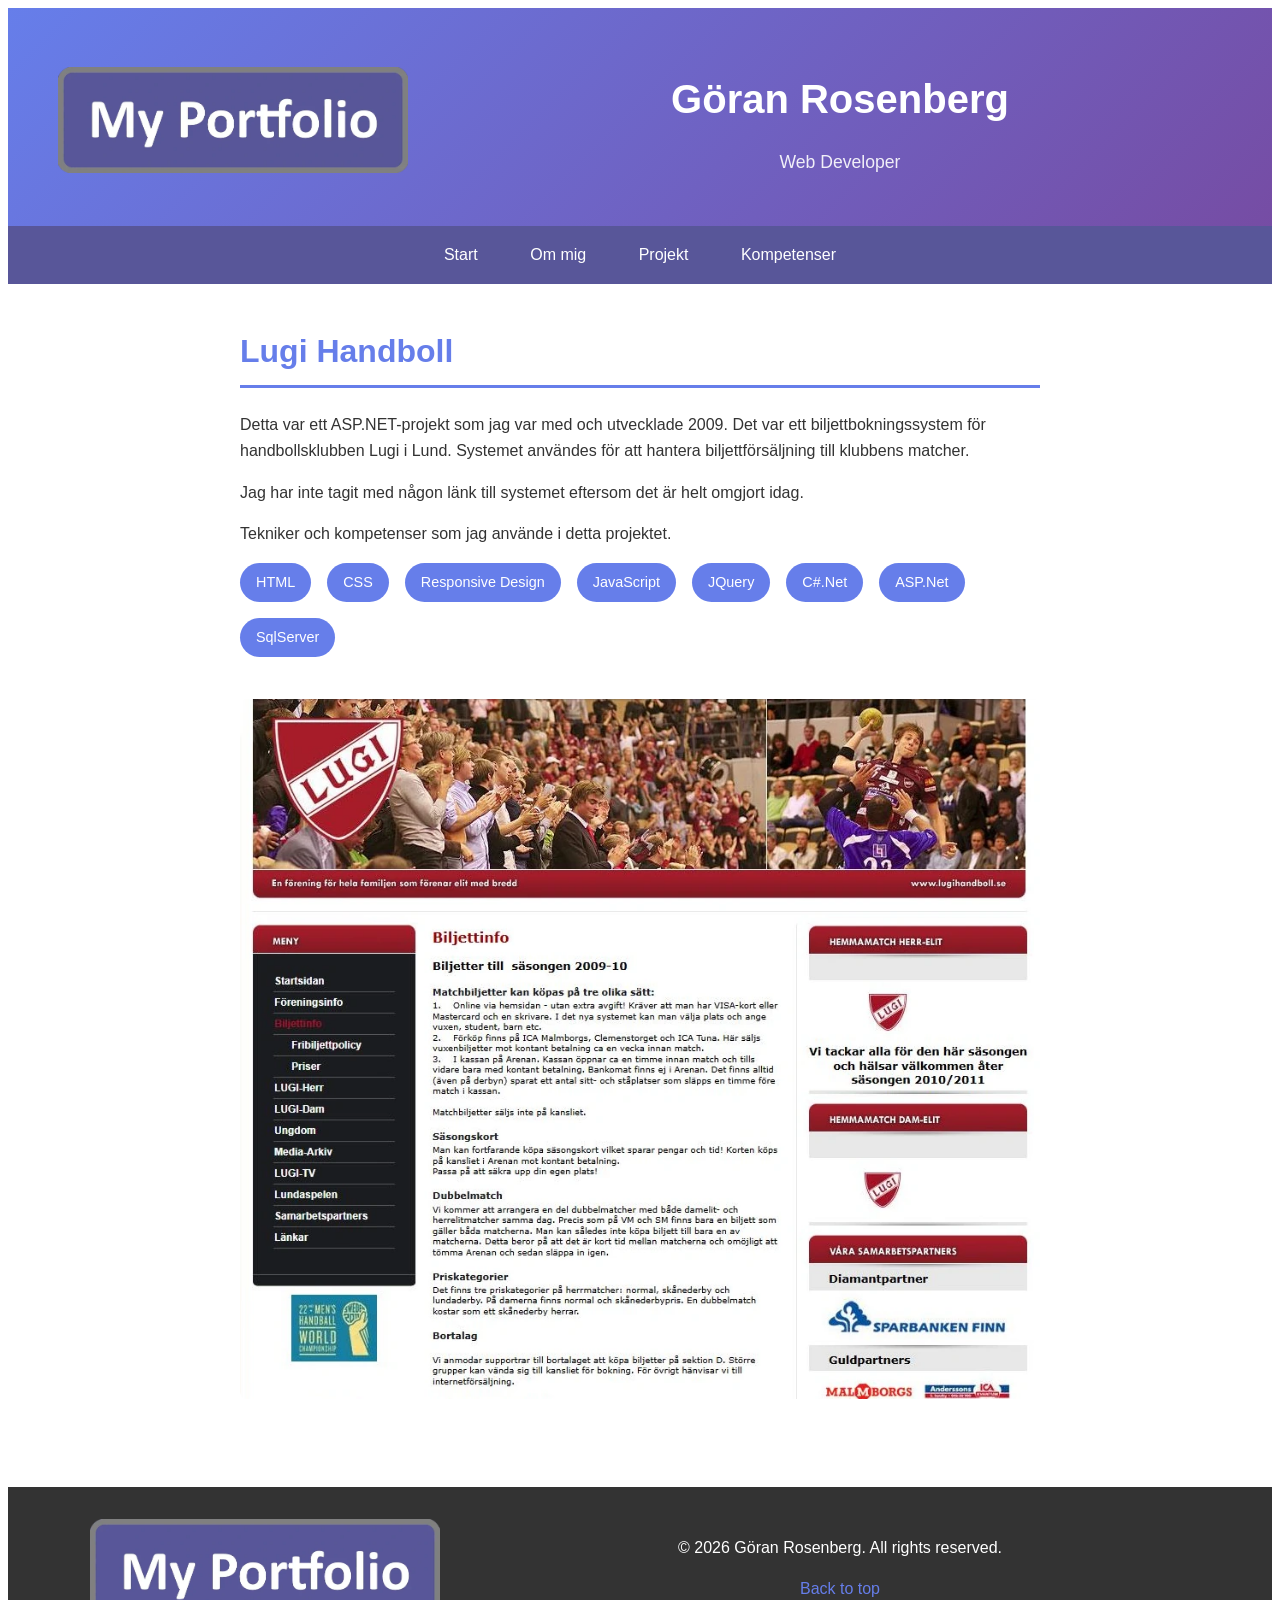
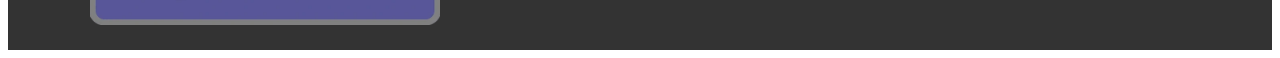
<file: lugi.html>
<!DOCTYPE html>
<html lang="en">
<head>
    <meta charset="UTF-8">
    <meta name="viewport" content="width=device-width, initial-scale=1.0">
    <title>Personal Portfolio</title>
    <link rel="stylesheet" href="styles.css" media="all">
    <script src="javascript.js"></script>
</head>
<body onload="loadHeaderAndFooter()">
    <div id="header-box"></div>

    <div class="container">
        <section class="main-content">
            <h2>Lugi Handboll</h2>
            <p>
                Detta var ett ASP.NET-projekt som jag var med och utvecklade 2009. Det var ett biljettbokningssystem för handbollsklubben Lugi i Lund. 
                Systemet användes för att hantera biljettförsäljning till klubbens matcher.

            </p>
            <p> 
                Jag har inte tagit med någon länk till systemet eftersom det är helt omgjort idag.
            </p>
            <p>Tekniker och kompetenser som jag använde i detta projektet.</p>
            <div class="skills">
                <span class="skill-tag">HTML</span>
                <span class="skill-tag">CSS</span>
                <span class="skill-tag">Responsive Design</span>
                <span class="skill-tag">JavaScript</span>
                <span class="skill-tag">JQuery</span>
                <span class="skill-tag">C#.Net</span>
                <span class="skill-tag">ASP.Net</span>    
                <span class="skill-tag">SqlServer</span>
            </div>
            <br/>
            <img src="./images/lugi.webp" alt="Lugi Handboll" class="project-image">
        </section>
    </div>
    <footer id="footer"></footer>
</body>
</html>
</file>
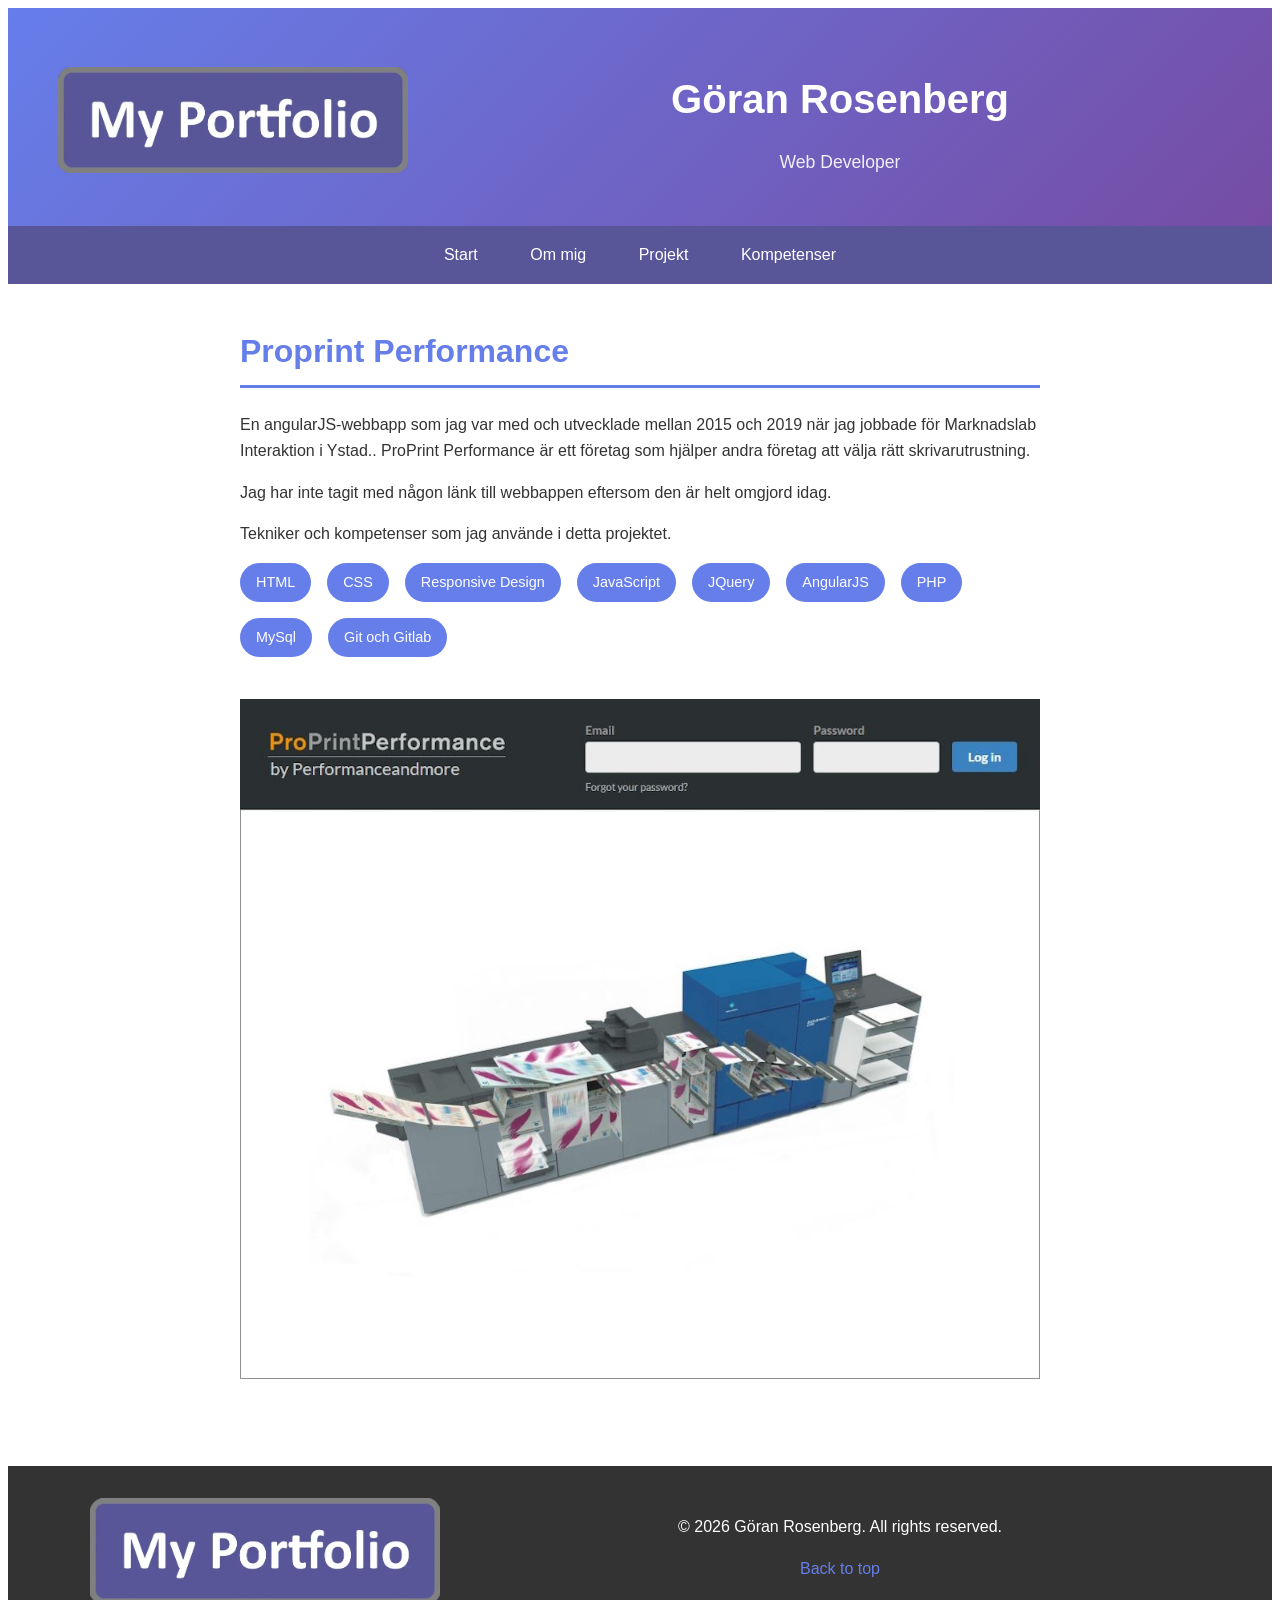
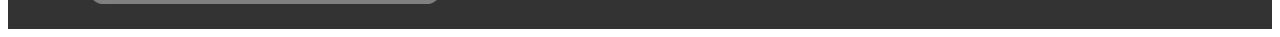
<file: proprintperformance.html>
<!DOCTYPE html>
<html lang="en">
<head>
    <meta charset="UTF-8">
    <meta name="viewport" content="width=device-width, initial-scale=1.0">
    <title>Personal Portfolio</title>
    <link rel="stylesheet" href="styles.css" media="all">
    <script src="javascript.js"></script>
</head>
<body onload="loadHeaderAndFooter()">
    <div id="header-box"></div>

    <div class="container">
        <section class="main-content">
            <h2>Proprint Performance</h2>
            <p>
                En angularJS-webbapp som jag var med och utvecklade mellan 2015 och 2019 när jag jobbade för Marknadslab Interaktion i Ystad.</b>. 
                ProPrint Performance är ett företag som hjälper andra företag att välja rätt skrivarutrustning.
            </p>
            <p> 
                Jag har inte tagit med någon länk till webbappen eftersom den är helt omgjord idag.
            </p>
            <p>Tekniker och kompetenser som jag använde i detta projektet.</p>
            <div class="skills">
                 <span class="skill-tag">HTML</span>
                <span class="skill-tag">CSS</span>
                <span class="skill-tag">Responsive Design</span>
                <span class="skill-tag">JavaScript</span>
                <span class="skill-tag">JQuery</span>
                <span class="skill-tag">AngularJS</span>
                <span class="skill-tag">PHP</span>
                <span class="skill-tag">MySql</span>
                <span class="skill-tag">Git och Gitlab</span>
            </div>
            <br/>
            <img src="./images/proprint.jpg" alt="Proprint performance" style="border-radius: 0;"class="project-image">
        </section>
    </div>
    <footer id="footer"></footer>
</body>
</html>
</file>
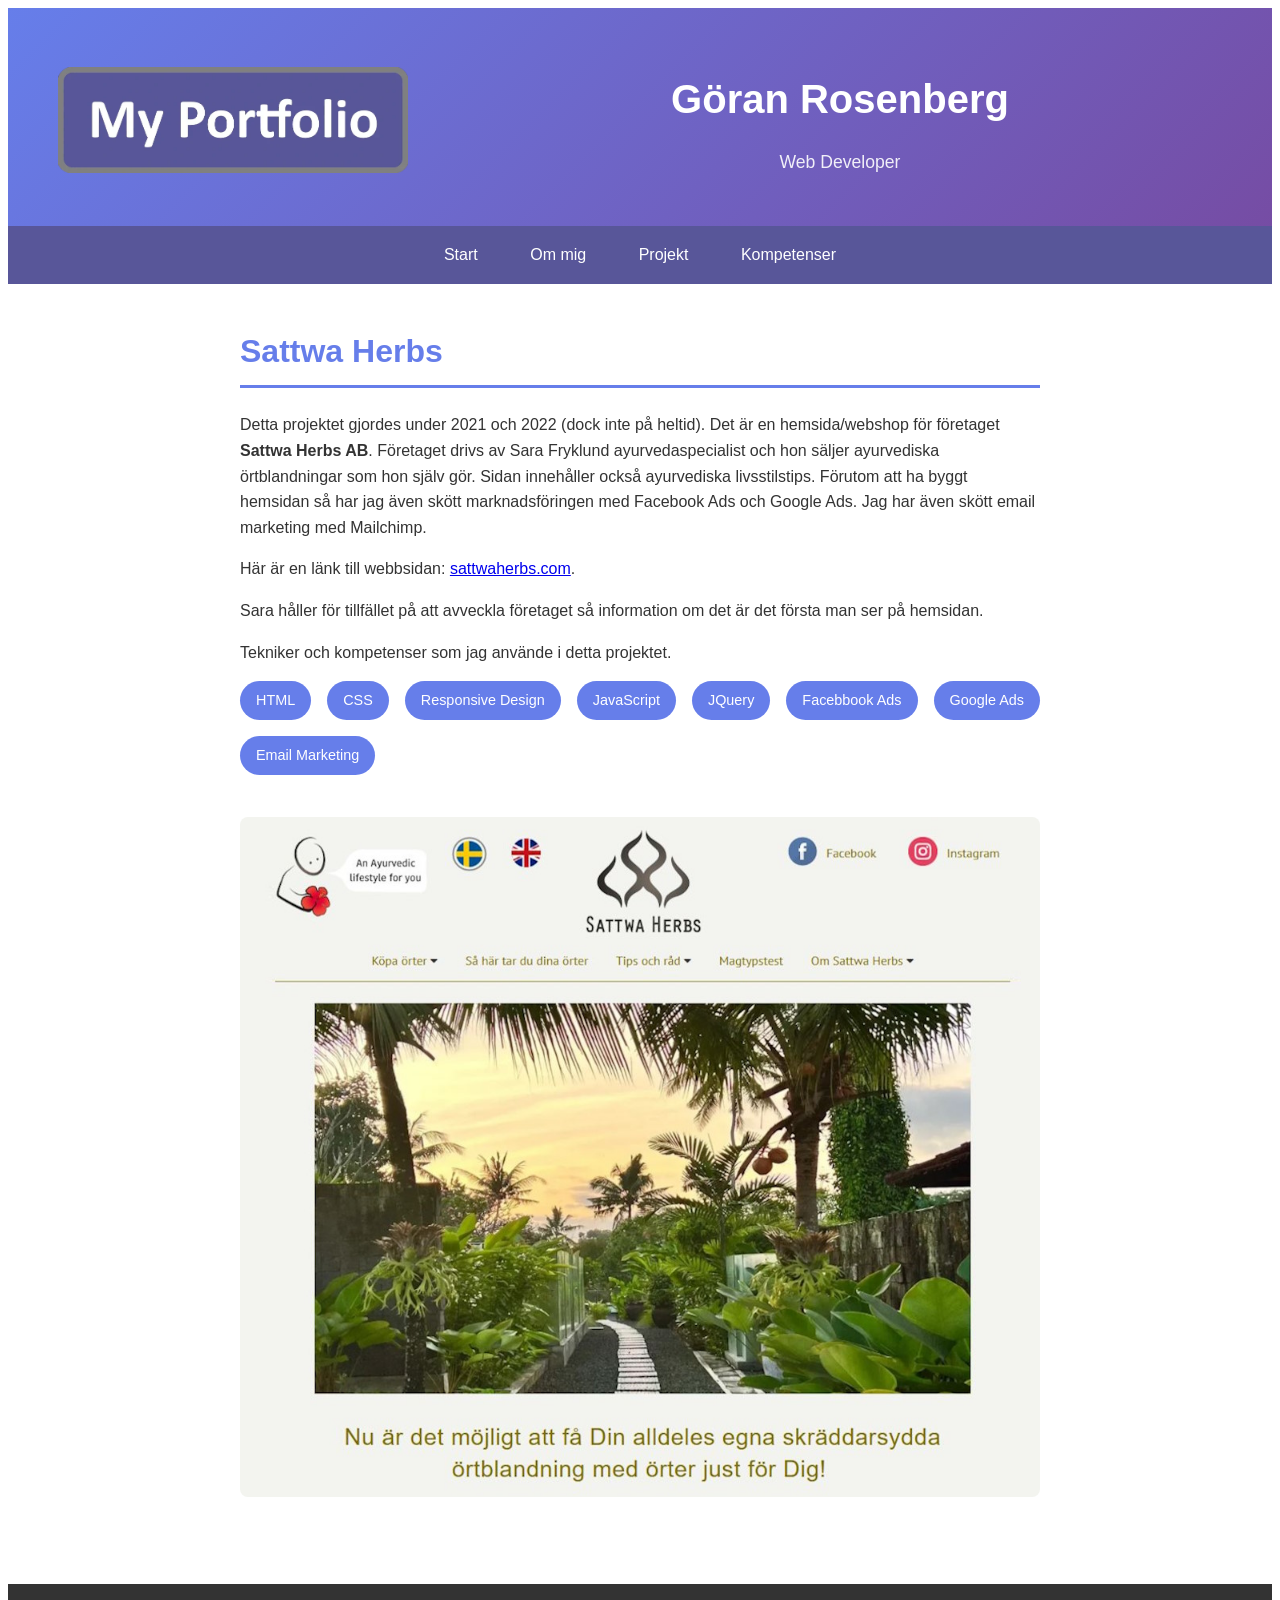
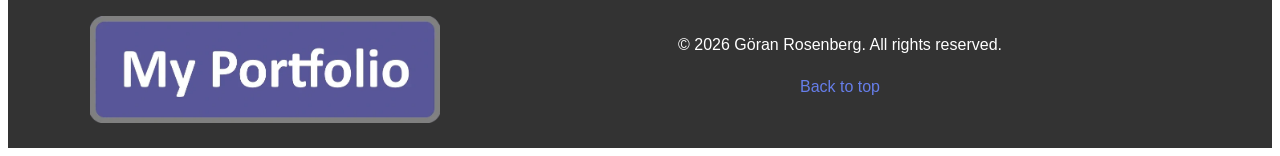
<file: sattwaherbs.html>
<!DOCTYPE html>
<html lang="en">
<head>
    <meta charset="UTF-8">
    <meta name="viewport" content="width=device-width, initial-scale=1.0">
    <title>Personal Portfolio</title>
    <link rel="stylesheet" href="styles.css" media="all">
    <script src="javascript.js"></script>
</head>
<body onload="loadHeaderAndFooter()">
    <div id="header-box"></div>

    <div class="container">
        <section class="main-content">
            <h2>Sattwa Herbs</h2>
            <p>
                Detta projektet gjordes under 2021 och 2022 (dock inte på heltid). Det är en hemsida/webshop för företaget <b>Sattwa Herbs AB</b>. 
                Företaget drivs av Sara Fryklund ayurvedaspecialist och hon säljer ayurvediska örtblandningar som hon själv gör. Sidan innehåller 
                också ayurvediska livsstilstips. Förutom att ha byggt hemsidan så har jag även skött marknadsföringen med Facebook Ads och Google Ads. 
                Jag har även skött email marketing med Mailchimp.  
            </p>
            <p> 
                Här är en länk till webbsidan: <a href="https://sattwaherbs.com/" target="_blank">sattwaherbs.com</a>.
            </p>
            <p>
                Sara håller för tillfället på att avveckla företaget så information om det är det första man ser på hemsidan.
            </p>
            <p>Tekniker och kompetenser som jag använde i detta projektet.</p>
            <div class="skills">
                <span class="skill-tag">HTML</span>
                <span class="skill-tag">CSS</span>
                <span class="skill-tag">Responsive Design</span>
                <span class="skill-tag">JavaScript</span>
                <span class="skill-tag">JQuery</span>
                 <span class="skill-tag">Facebbook Ads</span>
                <span class="skill-tag">Google Ads</span>
                <span class="skill-tag">Email Marketing</span>
            </div>
            <br/>
            <img src="./images/sattwaherbs.jpg" alt="Sattwa Herbs" class="project-image">
        </section>
    </div>
    <footer id="footer"></footer>
</body>
</html>
</file>
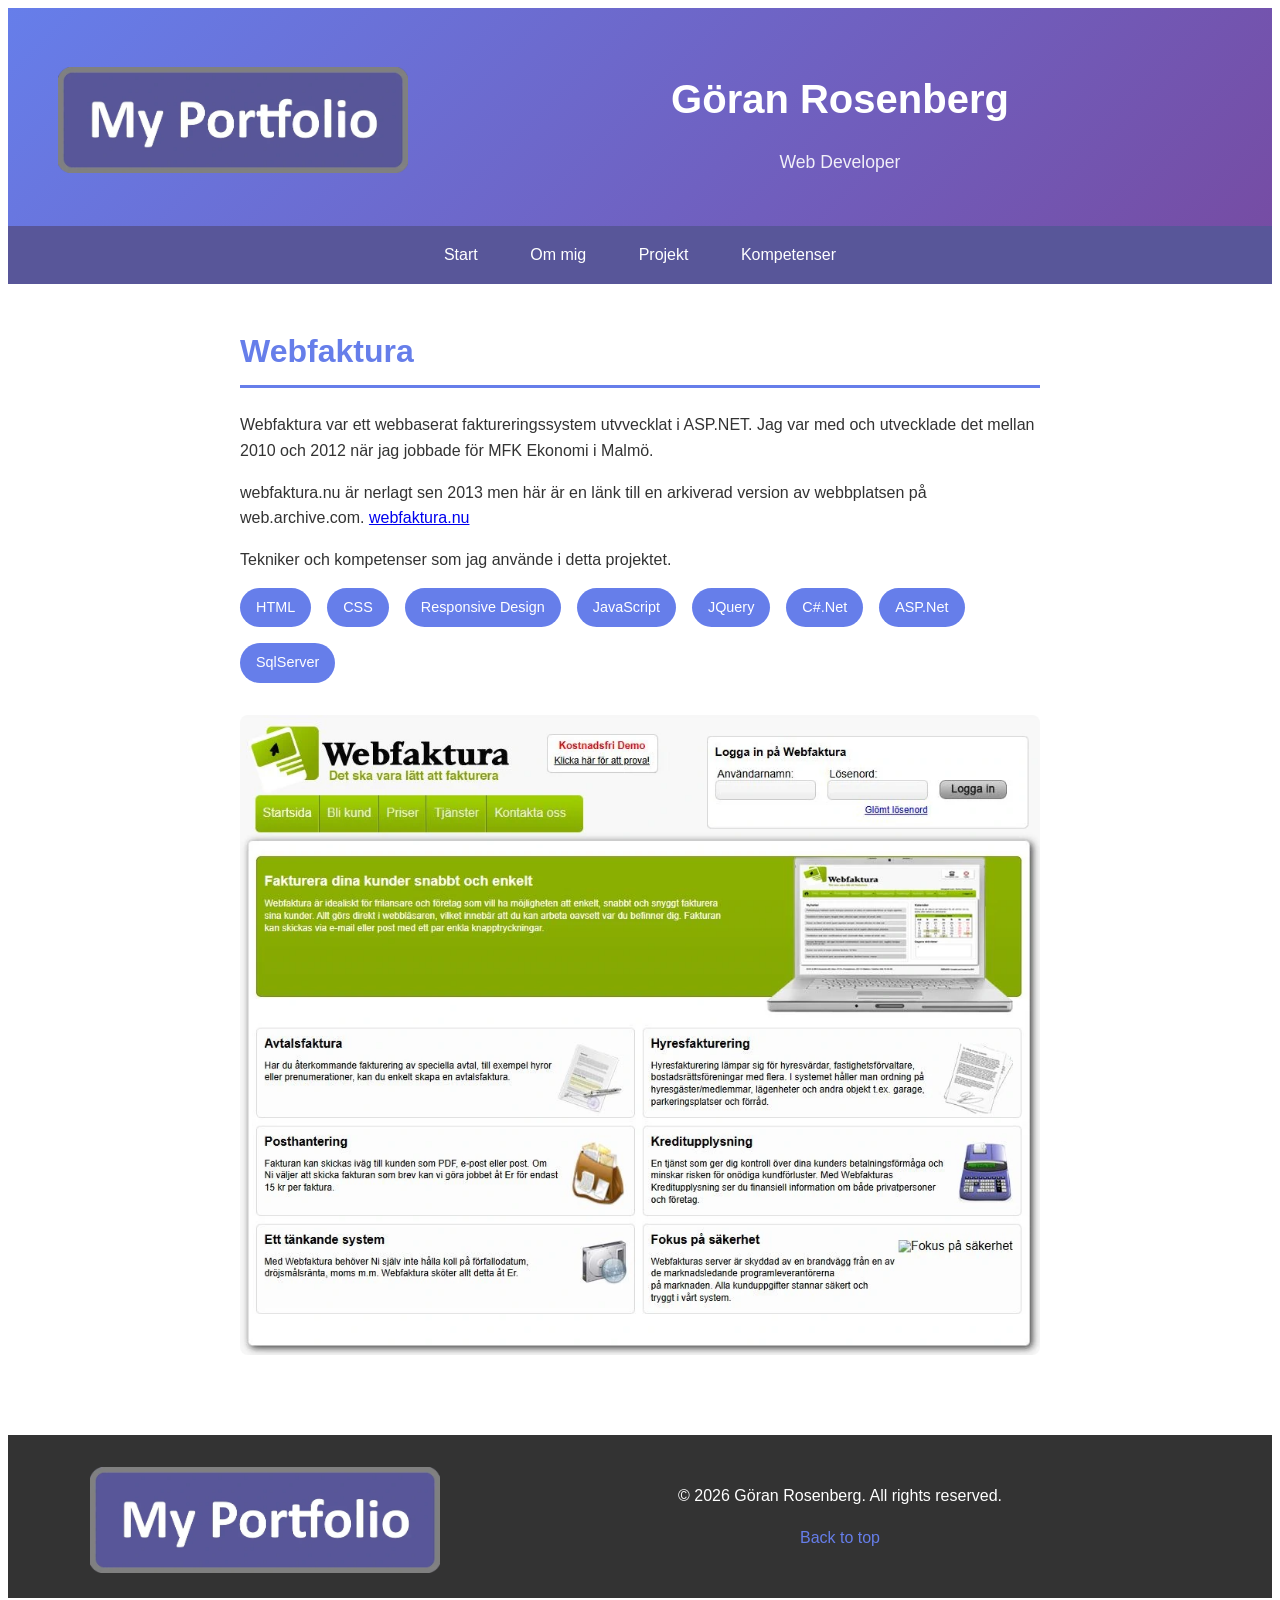
<file: webfaktura.html>
<!DOCTYPE html>
<html lang="en">
<head>
    <meta charset="UTF-8">
    <meta name="viewport" content="width=device-width, initial-scale=1.0">
    <title>Personal Portfolio</title>
    <link rel="stylesheet" href="styles.css" media="all">
    <script src="javascript.js"></script>
</head>
<body onload="loadHeaderAndFooter()">
    <div id="header-box"></div>

    <div class="container">
        <section class="main-content">
            <h2>Webfaktura</h2>
            <p>
                Webfaktura var ett webbaserat faktureringssystem utvvecklat i ASP.NET. Jag var med och utvecklade det mellan 
                2010 och 2012 när jag jobbade för MFK Ekonomi i Malmö.
            </p>
            <p> 
                webfaktura.nu är nerlagt sen 2013 men här är en länk till en arkiverad version av webbplatsen på web.archive.com.
                <a href="https://web.archive.org/web/20111103125244/http://www.webfaktura.nu/" target="_blank">webfaktura.nu</a> 
                
            </p>
            <p>Tekniker och kompetenser som jag använde i detta projektet.</p>
            <div class="skills">
                <span class="skill-tag">HTML</span>
                <span class="skill-tag">CSS</span>
                <span class="skill-tag">Responsive Design</span>
                <span class="skill-tag">JavaScript</span>
                <span class="skill-tag">JQuery</span>
                <span class="skill-tag">C#.Net</span>
                <span class="skill-tag">ASP.Net</span>    
                <span class="skill-tag">SqlServer</span>
            <br/>
            <img src="./images/webfaktura.webp" alt="Bodygallerian" class="project-image">
        </section>
    </div>
    <footer id="footer"></footer>s
</body>
</html>
</file>
<file: styles.css>
body {
   font-family: 'Segoe UI', Tahoma, Geneva, Verdana, sans-serif;
   line-height: 1.6;
   color: #333;
}

.displayNone {
   display: none;
}

header {
   background: linear-gradient(135deg, #667eea 0%, #764ba2 100%);
   color: white;
   padding: 2rem 0 1rem;
   text-align: center;
}

header h1 {
   font-size: 2.5rem;
   margin-bottom: 0.5rem;                                    
}

header p {
   font-size: 1.1rem;
   opacity: 0.9;
}

.inner-header, .inner-footer { 
   max-width: 1300px;
   margin: 0 auto;
}

.header-object {
   width: 100%; 
   height: 290px;
}

.logotype {
  width: 350px;
  float: left;
  margin: 0 0 30px 50px;
}

footer .logotype {
   margin: -16px 0 0 50px;
}

nav {
   background-color: #585699;
   padding: 1rem 0;
   text-align: center;
   position: relative;
   top: 32px;
}

nav a {
   color: white;
   text-decoration: none;
   margin: 0 1.5rem;
   transition: color 0.3s;
}

nav a:hover {
   color: #667eea;
}

#toggleMobileMenu, .mobile-nav {
   display: none;
   position: relative;
}

#toggleMobileMenu {
   padding: 10px 10px 0;
}

.container {
   max-width: 1200px;
   margin: 0 auto;
   padding: 2rem;
}

.welcome-message {
   max-width: 60%;
   float: left;
   margin-right: 30px;
}

section#about {
   max-width: 950px;
   margin: 0 auto;
}

.left-column {
   max-width: 60%;
   float: left;
   margin: 0 30px 30px 0;
}

.profile-image {
   max-width: 33%;
   height: auto;
   float: right;
   margin: 0;
}

 .profile-image.about {
    max-width: 33%;
    margin: 30px 0 30px;
}

section {
   margin: 3rem 0;
   clear: both;
}

section h2 {
   color: #667eea;
   margin-bottom: 1.5rem;
   font-size: 2rem;
   border-bottom: 3px solid #667eea;
   padding-bottom: 0.5rem;
}

section.main-content {
  max-width: 800px;
  margin: 0 auto;
}

section.main-content.about {
  max-width: 1100px;
  margin: 0 auto;
}
.projects {
   display: grid;
   grid-template-columns: repeat(auto-fit, minmax(300px, 1fr));
   gap: 2rem;
}

.project-card {
   background: #e9e9e9;
   padding: 1.5rem;
   border-radius: 8px;
   box-shadow: 0 2px 10px rgba(0, 0, 0, 0.1);
   transition: transform 0.3s, box-shadow 0.3s;
}

.project-card:hover {
   transform: translateY(-5px);
   box-shadow: 0 5px 20px rgba(0, 0, 0, 0.2);
}

.project-card h3 {
   color: #333;
   margin-bottom: 0.5rem;
}

.project-card p {
   color: #666;
   margin-bottom: 1rem;
}

.project-card a {
   color: #667eea;
   text-decoration: none;
   font-weight: bold;
}

.project-card a:hover {
   text-decoration: underline;
}

.project-image {
   max-width: 800px;
   width: 100%;
   height: auto;
   margin-top: 1rem;
   border-radius: 8px;
   clear: both;
}

.project-image-small {
   max-width: 100%;
   height: auto;
   margin-top: 1rem;
   border-radius: 8px;
   clear: both;
}

.skills {
   display: flex;
   flex-wrap: wrap;
   gap: 1rem;
}

.skill-tag, .cv-tag {
   background-color: #667eea;
   color: white;
   padding: 0.5rem 1rem;
   border-radius: 20px;
   font-size: 0.9rem;
}

.cv-tag {
   margin-left: 10px;
}

footer {
   background-color: #333;
   color: white;
   text-align: center;
   padding: 2rem;
   margin-top: 3rem;
}

footer a {
   color: #667eea;
   text-decoration: none;
}

footer a:hover {
   text-decoration: underline;
}

footer-text {
   float: right
}

@media (max-width: 880px) {
   .header-object {
       height: 305px;
   }
}

@media (max-width: 850px) {
   .container {
      padding: 2rem 2rem 0;
   }

   .welcome-message, .left-column {
      margin-right: 0px;
      margin-bottom: 30px;
      max-width: 100%;
   }

   .profile-image {
      max-width: 325px;
      display: block;
      float: none;
      margin: 0 auto;
   }

   .profile-image.about {
      max-width: 325px;
      display: block;
      float: none;
      margin: 60px auto 0;
   }

   .header-text {
       clear: both;
   }

   .logotype {
      float: none;
      margin: 0 auto!important;
   }

   header h1 {

      margin-top: 10px;
   }
   header p {
      margin: 5px 0 -10px;
   }

   .logotype {
      width: 280px;
   }

   header h1 {
      font-size: 2em;
      margin-bottom: 0.5rem;                                    
   }   

   footer { 
      padding-bottom: 0.5rem;
   }
}

@media (max-width: 650px) {
   .header-object {
       height: 270px;
   }

   .desktop-nav {
      display: none;
   }

   #toggleMobileMenu {
      display: block;
      cursor: pointer;
      background: none;
      border: none;
      margin-top: -40px;
      margin-left: 40px;
      z-index: 100;
   }

  .mobile-nav { 
    position: absolute;
    top: 245px; 
    left: 60px; 
    width: 180px;
    background-color: #9078de;
     text-align: left;
     z-index: 1000;
  }
  
  /* Show when toggle is active */
  .mobile-nav.active {
    display: block;
  }
  .mobile-nav ul {
     list-style: disc;
     padding: 0 1rem;
     margin: 0 0 0 20px;
  }
  
  .mobile-nav ul li a {
    margin: 0;
  }
  
}

@media (max-width: 450px) {
   .mobile-nav {
      left: 35px
   }
   
   #toggleMobileMenu {
      margin-left: 20px;
   }

   .container {
      padding: 1rem 1rem 0;
   }

}
</file>
